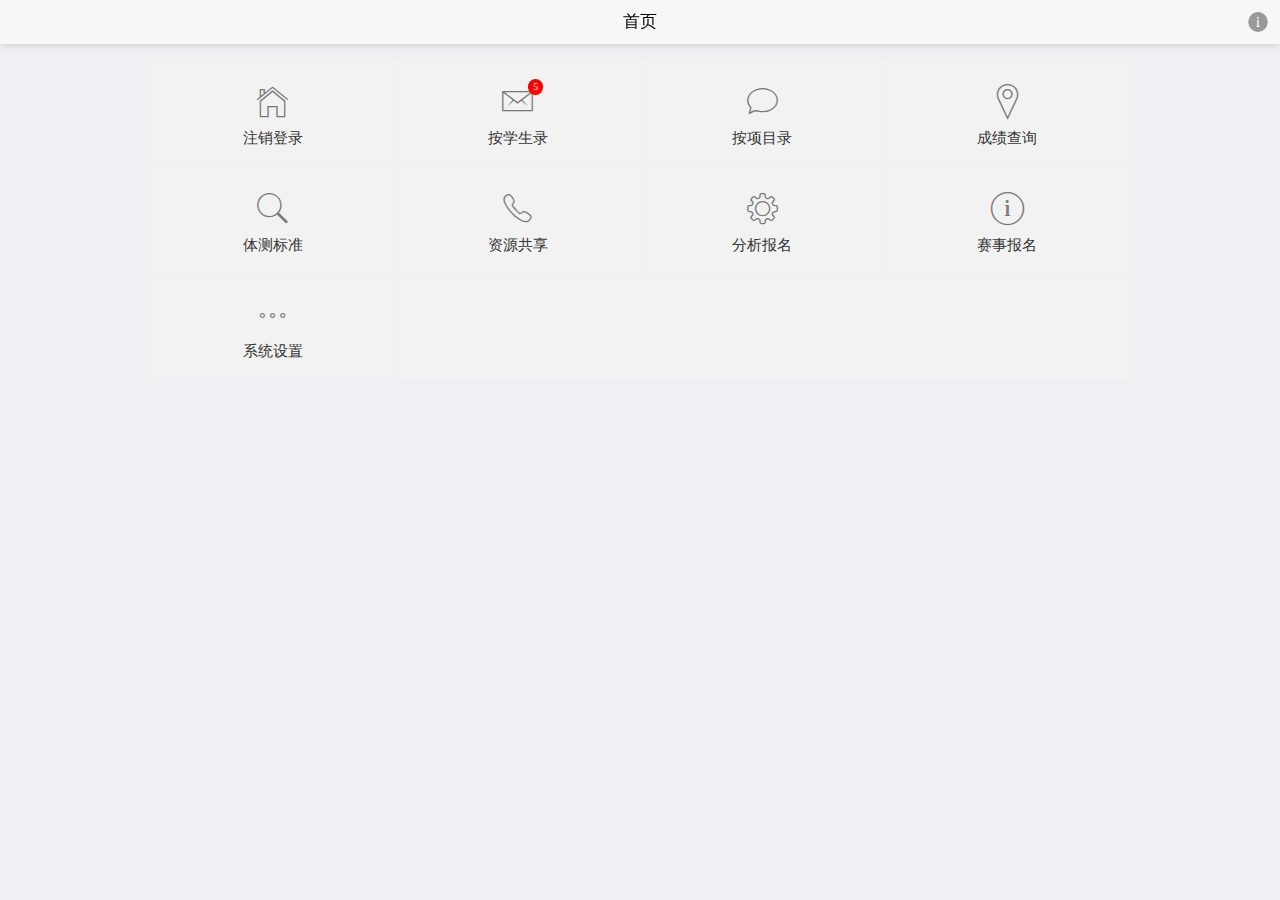
<file: yosports/index.html>
<!DOCTYPE html>
<html>

	<head>
		<meta charset="utf-8">
		<title>学生体质健康测评数据上报系统</title>
		<meta name="viewport" content="width=device-width, initial-scale=1,maximum-scale=1, user-scalable=no">
		<meta name="apple-mobile-web-app-capable" content="yes">
		<meta name="apple-mobile-web-app-status-bar-style" content="black">

		<link rel="stylesheet" href="css/mui.min.css">
		<link href="css/mui.min.css" rel="stylesheet" />
		<link href="css/style.css" rel="stylesheet" />		
	</head>

	<body>
		<header class="mui-bar mui-bar-nav">
			<a class="mui-icon mui-icon-bars mui-pull-left mui-plus-visible"></a>
			<a id="info" class="mui-icon mui-icon-info-filled mui-pull-right" style="color: #999;"></a>
			<h1 class="mui-title">首页</h1>
		</header>
		
		<div class="mui-content">
		        <ul class="mui-table-view mui-grid-view mui-grid-9">
		            <li class="mui-table-view-cell mui-media mui-col-xs-4 mui-col-sm-3" Id="logout"><a href="#">
		                    <span class="mui-icon mui-icon-home"></span>
		                    <div class="mui-media-body">注销登录</div></a></li>
		            <li class="mui-table-view-cell mui-media mui-col-xs-4 mui-col-sm-3" Id="inputBuyStudent"><a href="#">
		                    <span class="mui-icon mui-icon-email"><span class="mui-badge">5</span></span>
		                    <div class="mui-media-body">按学生录</div></a></li>
		            <li class="mui-table-view-cell mui-media mui-col-xs-4 mui-col-sm-3" Id="inputBuySubject"><a href="#">
		                    <span class="mui-icon mui-icon-chatbubble"></span>
		                    <div class="mui-media-body">按项目录</div></a></li>
		            <li class="mui-table-view-cell mui-media mui-col-xs-4 mui-col-sm-3"><a href="#">
		                    <span class="mui-icon mui-icon-location"></span>
		                    <div class="mui-media-body">成绩查询</div></a></li>
		            <li class="mui-table-view-cell mui-media mui-col-xs-4 mui-col-sm-3"><a href="#">
		                    <span class="mui-icon mui-icon-search"></span>
		                    <div class="mui-media-body">体测标准</div></a></li>
		            <li class="mui-table-view-cell mui-media mui-col-xs-4 mui-col-sm-3"><a href="#">
		                    <span class="mui-icon mui-icon-phone"></span>
		                    <div class="mui-media-body">资源共享</div></a></li>
		            <li class="mui-table-view-cell mui-media mui-col-xs-4 mui-col-sm-3"><a href="#">
		                    <span class="mui-icon mui-icon-gear"></span>
		                    <div class="mui-media-body">分析报名</div></a></li>
		            <li class="mui-table-view-cell mui-media mui-col-xs-4 mui-col-sm-3"><a href="#">
		                    <span class="mui-icon mui-icon-info"></span>
		                    <div class="mui-media-body">赛事报名</div></a></li>
		           <li class="mui-table-view-cell mui-media mui-col-xs-4 mui-col-sm-3"><a href="#">
		                    <span class="mui-icon mui-icon-more"></span>
		                    <div class="mui-media-body">系统设置</div></a></li>
		        </ul> 
		</div>

		<script src="js/mui.min.js"></script>
		<script type="text/javascript" src="http://ajax.microsoft.com/ajax/jquery/jquery-2.1.1.min.js"></script>
		<script>
			var post = function(token,uGuid,path,data,success){
				var rootUrl = 'http://service.yosports.cn';
				if (window.plus) 
				{
					rootUrl = 'http://service.yosports.cn';
				}
				else
				{
					rootUrl = '/DomainProxy';
				}
				//var token = 'nonce=123456&timestamp=20161015090105001&signature=056cf3c7f1111e8cdeb283d23f11565f';
				//&uGuid=4345d7f2-3ed9-40f1-a64d-a68199a5dc8e
				var url = rootUrl + path + '?' + token + '&uGuid='+uGuid
				var type = "post";
				var dataType = "json";
				
				if (type === 'get') {
					if (dataType === 'json') {
						mui.getJSON(url, data, success);
					} else {
						mui.get(url, data, success, dataType);
					}
				} else if (type === 'post') {
					mui.post(url, data, success, dataType);
				}
			};
				
			mui.init({
				swipeBack:true //启用右滑关闭功能
			});
			
			var post = function(token,uGuid,path,data,success){
				var rootUrl = 'http://service.yosports.cn';
				if (window.plus) 
				{
					rootUrl = 'http://service.yosports.cn';
				}
				else
				{
					rootUrl = '/DomainProxy';
				}
				//var token = 'nonce=123456&timestamp=20161015090105001&signature=056cf3c7f1111e8cdeb283d23f11565f';
				//&uGuid=4345d7f2-3ed9-40f1-a64d-a68199a5dc8e
				var url = rootUrl + path + '?' + token + '&uGuid='+uGuid
				var type = "post";
				var dataType = "json";
				
				if (type === 'get') {
					if (dataType === 'json') {
						mui.getJSON(url, data, success);
					} else {
						mui.get(url, data, success, dataType);
					}
				} else if (type === 'post') {
					mui.post(url, data, success, dataType);
				}
			};
				
				
			(function($, doc,$$) {
				$.init();
				$.ready(function() {
					var myArchiveId;
					var myClassGuid;
					var mySex;
					var mySubject;
					var StudentNo;
					var TeacherID;
					
					var token = localStorage.getItem('token');
					var uGuid = localStorage.getItem('uGuid');
					var schoolGuid = localStorage.getItem('schoolGuid');
					var schoolName = localStorage.getItem('schoolName');
					
					if(token == null || uGuid == null || schoolGuid == null)
					{
						window.location.href = 'login.html';
						//$.openWindow({
						//    url:'login.html',
						//    id:'login.html',
						//});
						return;
					}
					
					var logout = doc.getElementById('logout');
					logout.addEventListener('tap',function(){
						
						localStorage.removeItem('token');
						localStorage.removeItem('uGuid');
						localStorage.removeItem('schoolGuid');
						localStorage.removeItem('schoolName');
						
				        $.openWindow({
						    url:'login.html',
						    id:'login.html',
						});
						return;
				    });
				    
					var inputBuyStudent = doc.getElementById('inputBuyStudent');
					inputBuyStudent.addEventListener('tap',function(){
				        $.openWindow({
						    url:'inputBuyStudent.html',
						    id:'inputBuyStudent.html',
						});
						return;
				    });
    
    				var inputBuySubject = doc.getElementById('inputBuySubject');
					inputBuySubject.addEventListener('tap',function(){
				        $.openWindow({
						    url:'inputBuySubject.html',
						    id:'inputBuySubject.html',
						});
						return;
				    });
				    
				});
			})(mui, document,jQuery);
		</script>
	</body>

</html>
</file>
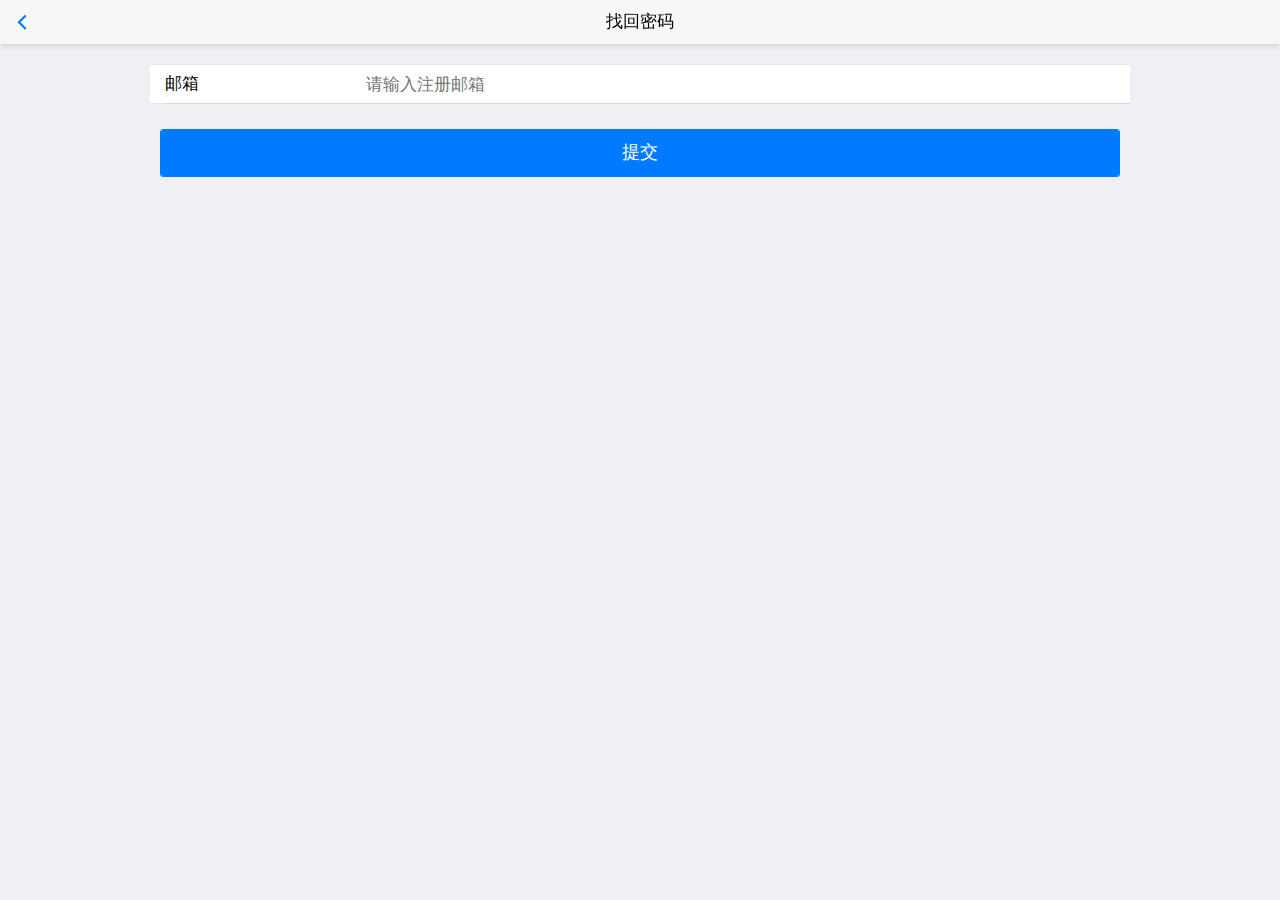
<file: yosports/forget_password.html>
<!DOCTYPE html>
<html class="ui-page-login">

	<head>
		<meta charset="utf-8">
		<meta name="viewport" content="width=device-width,initial-scale=1,minimum-scale=1,maximum-scale=1,user-scalable=no" />
		<title></title>
		<link href="css/mui.min.css" rel="stylesheet" />
		<link href="css/style.css" rel="stylesheet" />
		<style>
			.area {
				margin: 20px auto 0px auto;
			}
			.mui-input-group:first-child {
				margin-top: 20px;
			}
			.mui-input-group label {
				width: 22%;
			}
			.mui-input-row label~input,
			.mui-input-row label~select,
			.mui-input-row label~textarea {
				width: 78%;
			}
			.mui-checkbox input[type=checkbox],
			.mui-radio input[type=radio] {
				top: 6px;
			}
			.mui-content-padded {
				margin-top: 25px;
			}
			.mui-btn {
				padding: 10px;
			}
			.mui-input-row label~input, .mui-input-row label~select, .mui-input-row label~textarea{
				margin-top: 1px;
			}
		</style>
	</head>

	<body>
		<header class="mui-bar mui-bar-nav">
			<a class="mui-action-back mui-icon mui-icon-left-nav mui-pull-left"></a>
			<h1 class="mui-title">找回密码</h1>
		</header>
		<div class="mui-content">
			<form class="mui-input-group">
				<!--
				<div class="mui-input-row">
					<label>账号</label>
					<input id='account' type="text" class="mui-input-clear mui-input" placeholder="请输入账号">
				</div>             	
                -->
				<div class="mui-input-row">
					<label>邮箱</label>
					<input id='email' type="email" class="mui-input-clear mui-input" placeholder="请输入注册邮箱">
				</div>
			</form>
			<div class="mui-content-padded">
				<button id='sendMail' class="mui-btn mui-btn-block mui-btn-primary">提交</button>
			</div>
		</div>
		<script src="js/mui.min.js"></script>
		<script src="js/app.js"></script>
		<script>
			(function($, doc) {
				$.init();
				$.plusReady(function() {
					var sendButton = doc.getElementById('sendMail');
					var emailBox = doc.getElementById('email');
					sendButton.addEventListener('tap', function() {
						app.forgetPassword(emailBox.value, function(err, info) {
							plus.nativeUI.toast(err || info);
						});
					}, false);
				});
			}(mui, document));
		</script>
	</body>

</html>
</file>
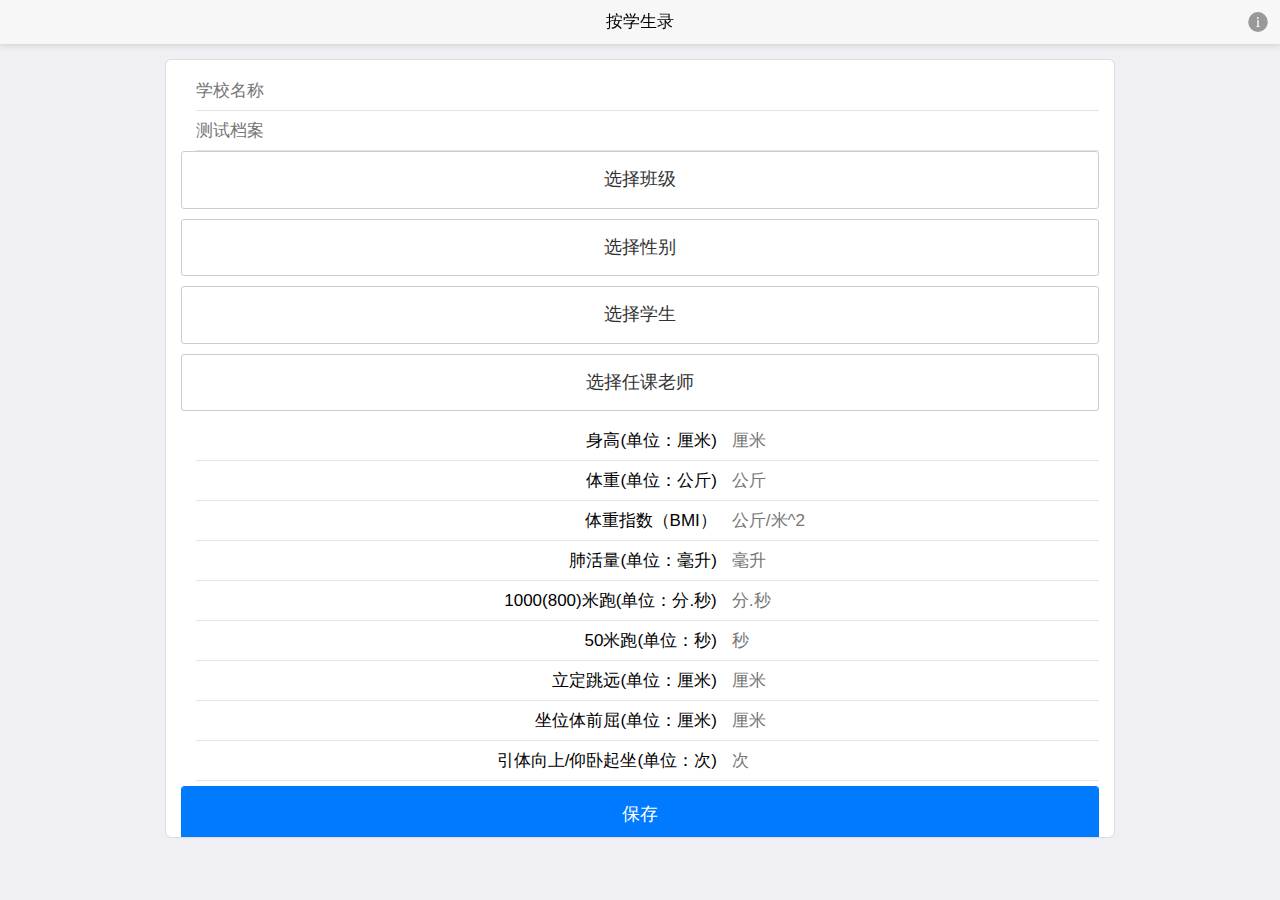
<file: yosports/inputBuyStudent.html>
<!DOCTYPE html>
<html>

	<head>
		<meta charset="utf-8">
		<title>学生体质健康测评数据上报系统</title>
		<meta name="viewport" content="width=device-width, initial-scale=1,maximum-scale=1, user-scalable=no">
		<meta name="apple-mobile-web-app-capable" content="yes">
		<meta name="apple-mobile-web-app-status-bar-style" content="black">

		<link rel="stylesheet" href="css/mui.min.css">
		<link href="css/mui.picker.css" rel="stylesheet" />
		<link href="css/mui.poppicker.css" rel="stylesheet" />
		<link href="css/style.css" rel="stylesheet" />	
		<style>
			.mui-input-row label {
				width: 60%;
				text-align: right;
			}
			.mui-input-row label~input,
			.mui-input-row label~select,
			.mui-input-row label~textarea {
				width: 40%;
			}
		</style>
	</head>

	<body>
		<header class="mui-bar mui-bar-nav">
			<a class="mui-icon mui-icon-bars mui-pull-left mui-plus-visible"></a>
			<a id="info" class="mui-icon mui-icon-info-filled mui-pull-right" style="color: #999;"></a>
			<h1 class="mui-title">按学生录</h1>
		</header>
		
		<div class="mui-content">
			<div class="mui-card">
				<ul class="mui-table-view">
					<li class="mui-table-view-cell">
						<div class="mui-collapse-content">
							<form class="mui-input-group">
								<div class="mui-input-row">
									<input id="txt_schoolName" type="text" placeholder="学校名称">
								</div>
								<div class="mui-input-row">
									<input id="txt_Archive" type="text" placeholder="测试档案">
								</div>
								<button id="showClassPicker" class="mui-btn mui-btn-block" type="button">选择班级</button>
								<button id="showSexPicker" class="mui-btn mui-btn-block" type="button">选择性别</button>
								<button id="showStudentPicker" class="mui-btn mui-btn-block" type="button">选择学生</button>
								<button id="showTeacherPicker" class="mui-btn mui-btn-block" type="button">选择任课老师</button>
								<div class="mui-input-row">
									<label>身高(单位：厘米)</label>
									<input id="txt_height" type="text" placeholder="厘米">
								</div>
								<div class="mui-input-row">
									<label>体重(单位：公斤)</label>
									<input id="txt_weight" type="text" placeholder="公斤">
								</div>
								<div class="mui-input-row">
									<label>体重指数（BMI）</label>
									<input id="txt_weight1" type="text" placeholder="公斤/米^2" readonly="true">
								</div>
								
								<div class="mui-input-row">
									<label>肺活量(单位：毫升)</label>
									<input id="txt_capacity" type="text" placeholder="毫升">
								</div>
								
								<div class="mui-input-row">
									<label>1000(800)米跑(单位：分.秒)</label>
									<input id="txt_longRun" type="text" placeholder="分.秒">
								</div>
								<div class="mui-input-row">
									<label>50米跑(单位：秒)</label>
									<input id="txt_shortRun" type="text" placeholder="秒">
								</div>
								<div class="mui-input-row">
									<label>立定跳远(单位：厘米)</label>
									<input id="txt_jump" type="text" placeholder="厘米">
								</div>
								<div class="mui-input-row">
									<label>坐位体前屈(单位：厘米)</label>
									<input id="txt_font" type="text" placeholder="厘米">
								</div>
								<div class="mui-input-row">
									<label>引体向上/仰卧起坐(单位：次)</label>
									<input id="txt_up" type="text" placeholder="次">
								</div>
								
								<div class="mui-button-row">
									<button id="save" class="mui-btn mui-btn-primary mui-btn-block" type="button" onclick="return false;">保存</button>&nbsp;&nbsp;
								</div>
							</form>
						</div>
					</li>
				</ul>
			</div>
		</div>

		<script src="js/mui.min.js"></script>
		<script src="js/mui.picker.js"></script>
		<script src="js/mui.poppicker.js"></script>
		<script type="text/javascript" src="http://ajax.microsoft.com/ajax/jquery/jquery-2.1.1.min.js"></script>
		<script>
			var menu = null,
				main = null;
			var showMenu = false;
			mui.init({
				swipeBack: false,
				statusBarBackground: '#f7f7f7',
				gestureConfig: {
					doubletap: true
				}
//				subpages: [{
//					id: 'list',
//					url: 'list.html',
//					styles: {
//						top: '45px',
//						bottom: 0,
//						bounce: 'vertical'
//					}
//				}]
			});
			
			var post = function(token,uGuid,path,data,success){
					var rootUrl = 'http://service.yosports.cn';
					if (window.plus) 
					{
						rootUrl = 'http://service.yosports.cn';
					}
					else
					{
						rootUrl = '/DomainProxy';
					}
					//var token = 'nonce=123456&timestamp=20161015090105001&signature=056cf3c7f1111e8cdeb283d23f11565f';
					//&uGuid=4345d7f2-3ed9-40f1-a64d-a68199a5dc8e
					var url = rootUrl + path + '?' + token + '&uGuid='+uGuid
					var type = "post";
					var dataType = "json";
					
					if (type === 'get') {
						if (dataType === 'json') {
							mui.getJSON(url, data, success);
						} else {
							mui.get(url, data, success, dataType);
						}
					} else if (type === 'post') {
						mui.post(url, data, success, dataType);
					}
				};
			
			(function($, doc,$$) {
				$.init();
				$.ready(function() {
					var myArchiveId;
					var myClassGuid;
					var mySex;
					var mySubject;
					var StudentNo;
					var TeacherID;
					
					var token = localStorage.getItem('token');
					var uGuid = localStorage.getItem('uGuid');
					var schoolGuid = localStorage.getItem('schoolGuid');
					var schoolName = localStorage.getItem('schoolName');
					
					var txt_schoolName = doc.getElementById("txt_schoolName");
					txt_schoolName.value = schoolName;
					
					if(token == null || uGuid == null || schoolGuid == null)
					{
						window.location.href = 'login.html';
						return;
					}

					post(token,uGuid,'/EVA/SUBJECT/getlist',{PageIndex:0,PageSize:10,Expired:false},function(data){	
						console.log(data);
					});
					
					var txt_longrun = doc.getElementById("txt_longrun");
					
					var save = doc.getElementById("save");
					var txt_weight1 = doc.getElementById("txt_weight1");
					var txt_height = doc.getElementById("txt_height");
					var txt_weight = doc.getElementById("txt_weight");
					var txt_capacity = doc.getElementById("txt_capacity");
					var txt_longRun = doc.getElementById("txt_longRun");
					var txt_shortRun = doc.getElementById("txt_shortRun");
					var txt_jump = doc.getElementById("txt_jump");
					var txt_font = doc.getElementById("txt_font");
					var txt_up = doc.getElementById("txt_up");
					
					save.addEventListener('tap', function(event) {
						if(txt_height.value != '' && txt_height.value != '')
						{
							var bmi = parseInt(txt_height.value)/(parseInt(txt_height.value) * parseInt(txt_height.value));
							SaveAchievement(1,bmi);
						}
						if(txt_capacity.value != '')
						{
							SaveAchievement(4,parseInt(txt_capacity.value));//
						}
						if(txt_longRun.value != '' && mySex == 1)
						{
							SaveAchievement(7,parseFloat(txt_longRun.value));//
						}
						if(txt_longRun.value != '' && mySex == 2)
						{
							SaveAchievement(23,parseFloat(txt_longRun.value));//
						}
						if(txt_shortRun.value != '')
						{
							SaveAchievement(14,parseFloat(txt_shortRun.value));//
						}
						if(txt_jump.value != '')
						{
							SaveAchievement(15,parseFloat(txt_jump.value));//
						}
						if(txt_font.value != '')
						{
							SaveAchievement(13,parseFloat(txt_font.value));//
						}

						if(txt_up.value != '' && mySex == 1)
						{
							SaveAchievement(11,parseInt(txt_up.value));//
						}
						if(txt_up.value != '' && mySex == 2)
						{
							SaveAchievement(21,parseInt(txt_up.value));//
						}
						//console.log(msg);
						alert('over');
						loadData(StudentNo)
					});
					
					function SaveAchievement(SubjectID,myValue){
						var markInfo = {
							ArchiveGuid: myArchiveId,
							SchoolGuid: schoolGuid,
							StudentNo: StudentNo,
							SubjectID: SubjectID,
							Achievement: myValue,
							TeacherID:TeacherID
						};	
						console.log(markInfo);
						post(token,uGuid,'/APP/Mark/CreateNew',markInfo,function(data){		
							//respnoseEl.innerHTML = '';					
							if(data.ResultCode != 0)
							{
								alert(data.Message);
								console.log(data);
							}
						})
					}
					
					//普通示例
					var sexPicker = new $.PopPicker();
					sexPicker.setData([{
						value: '1',
						text: '男'
					}, {
						value: '2',
						text: '女'
					}]);
					
					var showSexPicker = doc.getElementById('showSexPicker');
					showSexPicker.addEventListener('tap', function(event) {
						sexPicker.show(function(items) {
							showSexPicker.innerText = items[0].text;
							mySex = items[0].value;
							if(mySex != null && myClassGuid != null)
								GetStudents(myClassGuid,mySex);
						});
					}, false);
					
					var ClasssPicker = new $.PopPicker();
					var Classs = [];	
					
					var StudentPicker = new $.PopPicker();
					var students = [];
					
					GetArchive();
					GetClasses();

					var Teachers =[];
					var TeacherPicker = new $.PopPicker();
					var showTeacherPicker  = doc.getElementById('showTeacherPicker');
					post(token,uGuid,'/APP/Teacher/GetList',{PageIndex:0,PageSize:10,Expired:false},function(data){	
						//respnoseEl.innerHTML = '';
						if(data.ResultCode == 0)
						{
							data.Data.forEach(function(e){
								Teachers.push({value:e.ID,text:e.RealName});
							});
							TeacherPicker.setData(Teachers);
						}
					});
					
					showTeacherPicker.addEventListener('tap', function(event) {
						TeacherPicker.show(function(items) {
							showTeacherPicker.innerText = items[0].text;
							TeacherID = items[0].value;
						});
					}, false);

					var showStudentPicker = doc.getElementById("showStudentPicker");
					showStudentPicker.addEventListener('tap', function(event) {
						StudentPicker.show(function(items) {
							showStudentPicker.innerText = items[0].text;
							StudentNo = items[0].value;
							loadData(StudentNo);
						});
					}, false);
					
					function GetArchive(){
						var txt_Archive = doc.getElementById("txt_Archive");
						var ArchivePicker = new $.PopPicker();
						var Archives =[];
						post(token,uGuid,'/APP/Archive/GetListForSchool',{PageIndex:0,PageSize:10,Expired:false},function(data){
							if(data.ResultCode == 0)
							{
								data.Data.forEach(function(e){
									Archives.push({value:e.Guid,text: e.Title});
								});
								myArchiveId = Archives[0].value;
								txt_Archive.value = Archives[0].text;
							}
						});
					}
					
					function GetClasses(){
						post(token,uGuid,'/APP/Class/GetList',{PageIndex:0,PageSize:100,Key:'',GradeCode:''},function(data){
								if(data.ResultCode == 0)
								{
									data.Data.forEach(function(e){
										Classs.push({value:e.Guid,text: e.ClassName});
									});
									ClasssPicker.setData(Classs);
								}
						});
						
						showClassPicker.addEventListener('tap', function(event) {
							ClasssPicker.show(function(items) {
								//userResult.innerText = items[0].text;
								showClassPicker.innerText = items[0].text;
								myClassGuid = items[0].value;
								if(mySex != null && myClassGuid != null)
									GetStudents(myClassGuid,mySex);
							});
						}, false);
					}
					
					function GetStudents(classGuid,sex){
						students.splice(0,students.length);
						post(token,uGuid,'/APP/Student/GetList',{PageIndex:0,PageSize:100,Key:'',ClassGuid:classGuid,GradeCode:0,SortField:'RealName',SortDir:'asc'},function(data){
							if(data.ResultCode == 0)
							{
								data.Data.forEach(function(e){
									if(e.Sex == sex )
										students.push({value:e.StudentNo,text: e.RealName});
									else if(e.Sex == 0)
										students.push({value:e.StudentNo,text: e.RealName});
								});
								StudentPicker.setData(students);
							}
						});
					}
					function loadData(studentNo){
						var inputInfo = {AGuid:myArchiveId,StudentNo:studentNo};
						console.log(inputInfo);
						post(token,uGuid,'/APP/Mark/GetList',inputInfo,function(data){
							if(data.ResultCode == 0)
							{
								txt_height.value = '';
								txt_weight.value = '';
								txt_weight1.value = '';
								txt_capacity.value = '';
								txt_longRun.value = '';
								txt_shortRun.value = '';
								txt_jump.value = '';
								txt_font.value = '';
								txt_up.value = '';
								
								data.Data.forEach(function(e){
									if(e.SubjectID == 1)
									{
										txt_weight1.value = e.Score + '  ' + e.Description;
									}
									else if(e.SubjectID == 4)
									{
										txt_capacity.value = e.StrMark;
									}
									else if(e.SubjectID == 7 || e.SubjectID == 23)
									{
										txt_longRun.value = e.StrMark;
									}
									else if(e.SubjectID == 14)
									{
										txt_shortRun.value = e.StrMark;
									}
									else if(e.SubjectID == 15)
									{
										txt_jump.value = e.StrMark;
									}
									else if(e.SubjectID == 13)
									{
										txt_font.value = e.StrMark;
									}
									else if(e.SubjectID == 11 || e.SubjectID == 21 )
									{
										txt_up.value = e.StrMark;
									}
								});
							}
							console.log(data);
						});
					}
					
				});
			})(mui, document,jQuery);
			
			
			mui.ready(function () {
				
			});
			
			mui.plusReady(function() {
				//仅支持竖屏显示
				plus.screen.lockOrientation("portrait-primary");
				main = plus.webview.currentWebview();
				main.addEventListener('maskClick', closeMenu);
				//处理侧滑导航，为了避免和子页面初始化等竞争资源，延迟加载侧滑页面；
				setTimeout(function() {
					menu = mui.preload({
						id: 'index-menu',
						url: 'index-menu.html',
						styles: {
							left: 0,
							width: '70%',
							zindex: -1
						},
						show: {
							aniShow: 'none'
						}
					});
				}, 200);
			});
			var isInTransition = false;
			/**
			 * 显示侧滑菜单
			 */
			function openMenu() {
				if (isInTransition) {
					return;
				}
				if (!showMenu) {
					//侧滑菜单处于隐藏状态，则立即显示出来；
					isInTransition = true;
					menu.setStyle({
						mask: 'rgba(0,0,0,0)'
					}); //menu设置透明遮罩防止点击
					menu.show('none', 0, function() {
						//主窗体开始侧滑并显示遮罩
						main.setStyle({
							mask: 'rgba(0,0,0,0.4)',
							left: '70%',
							transition: {
								duration: 150
							}
						});
						mui.later(function() {
							isInTransition = false;
							menu.setStyle({
								mask: "none"
							}); //移除menu的mask
						}, 160);
						showMenu = true;
					});
				}
			};
			/**
			 * 关闭菜单
			 */
			function closeMenu() {
				if (isInTransition) {
					return;
				}
				if (showMenu) {
					//关闭遮罩；
					//主窗体开始侧滑；
					isInTransition = true;
					main.setStyle({
						mask: 'none',
						left: '0',
						transition: {
							duration: 200
						}
					});
					showMenu = false;
					//等动画结束后，隐藏菜单webview，节省资源；
					mui.later(function() {
						isInTransition = false;
						menu.hide();
					}, 300);
				}
			};
			//点击左上角侧滑图标，打开侧滑菜单；
			document.querySelector('.mui-icon-bars').addEventListener('tap', function(e) {
				if (showMenu) {
					closeMenu();
				} else {
					openMenu();
				}
			});
			//敲击顶部导航，内容区回到顶部
			document.querySelector('header').addEventListener('doubletap', function() {
				main.children()[0].evalJS('mui.scrollTo(0, 100)');
			});
			//主界面向右滑动，若菜单未显示，则显示菜单；否则不做任何操作
			window.addEventListener("swiperight", openMenu);
			//主界面向左滑动，若菜单已显示，则关闭菜单；否则，不做任何操作；
			window.addEventListener("swipeleft", closeMenu);
			//侧滑菜单触发关闭菜单命令
			window.addEventListener("menu:close", closeMenu);
			window.addEventListener("menu:open", openMenu);
			//重写mui.menu方法，Android版本menu按键按下可自动打开、关闭侧滑菜单；
			mui.menu = function() {
				if (showMenu) {
					closeMenu();
				} else {
					openMenu();
				}
			}
				//处理右上角关于图标的点击事件；
			var subWebview = null,
				template = null;
			document.getElementById('info').addEventListener('tap', function() {
				if (!mui.os.plus) {
					mui.openWindow({
						url: "examples/info.html",
						id: "info",
						show: {
							aniShow: 'zoom-fade-out',
							duration: 300
						}
					});
					return;
				}
				if (subWebview == null) {
					//获取共用父窗体
					template = plus.webview.getWebviewById("default-main");
				}
				if (template) {
					subWebview = template.children()[0];
					subWebview.loadURL('examples/info.html');
					//修改共用父模板的标题
					mui.fire(template, 'updateHeader', {
						title: '关于',
						showMenu: false
					});
					template.show('slide-in-right', 150);
				}
				//				mui.openWindow({
				//					url:"examples/info.html",
				//					id:"info",
				//					show:{
				//						aniShow:'zoom-fade-out',
				//						duration:300
				//					}
				//				});
			});
			//首页返回键处理
			//处理逻辑：1秒内，连续两次按返回键，则退出应用；
			var first = null;
			mui.back = function() {
				if (showMenu) {
					closeMenu();
				} else {
					//首次按键，提示‘再按一次退出应用’
					if (!first) {
						first = new Date().getTime();
						mui.toast('再按一次退出应用');
						setTimeout(function() {
							first = null;
						}, 1000);
					} else {
						if (new Date().getTime() - first < 1000) {
							plus.runtime.quit();
						}
					}
				}
			};
		</script>
	</body>

</html>
</file>
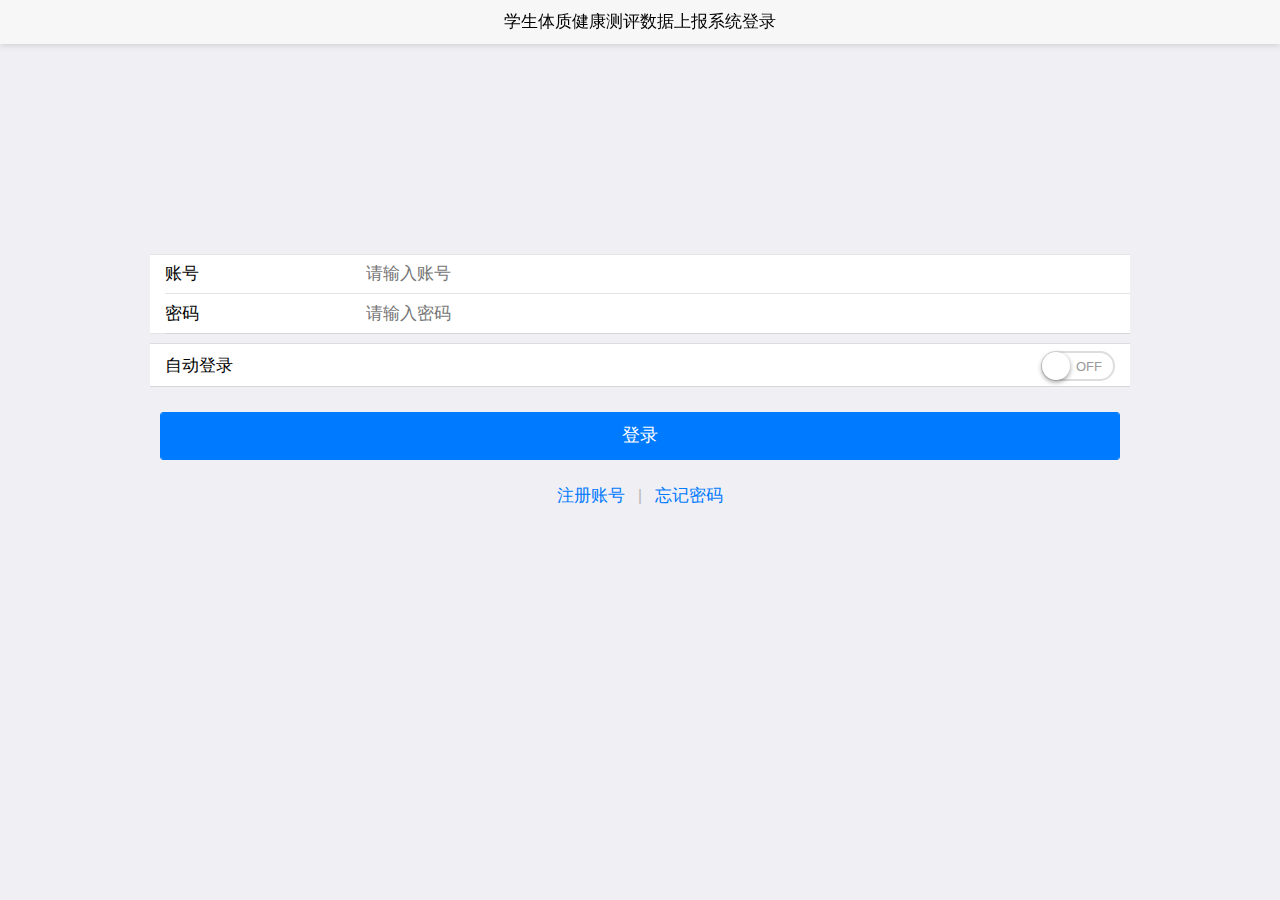
<file: yosports/inputBuySubject.html>
<!DOCTYPE html>
<html>

	<head>
		<meta charset="utf-8">
		<title>学生体质健康测评数据上报系统</title>
		<meta name="viewport" content="width=device-width, initial-scale=1,maximum-scale=1, user-scalable=no">
		<meta name="apple-mobile-web-app-capable" content="yes">
		<meta name="apple-mobile-web-app-status-bar-style" content="black">

		<link rel="stylesheet" href="css/mui.min.css">
		<link href="css/mui.picker.css" rel="stylesheet" />
		<link href="css/mui.poppicker.css" rel="stylesheet" />
		<link href="css/style.css" rel="stylesheet" />	
		<style>
			.mui-input-row label {
				width: 40%;
				text-align: right;
			}
			.mui-input-row label~input,
			.mui-input-row label~select,
			.mui-input-row label~textarea {
				width: 60%;
			}
		</style>
	</head>

	<body>
		<header class="mui-bar mui-bar-nav">
			<a class="mui-icon mui-icon-bars mui-pull-left mui-plus-visible"></a>
			<a id="info" class="mui-icon mui-icon-info-filled mui-pull-right" style="color: #999;"></a>
			<h1 class="mui-title">按项目录</h1>
		</header>
		
		<div class="mui-content">
			<div class="mui-card">
				<ul class="mui-table-view">
					<li class="mui-table-view-cell">
						<div class="mui-collapse-content">
							<form class="mui-input-group">
								<div class="mui-input-row">
									<input id="txt_schoolName" type="text" placeholder="学校名称">
								</div>
								<div class="mui-input-row">
									<input id="txt_Archive" type="text" placeholder="测试档案">
								</div>
								<button id="showTeacherPicker" class="mui-btn mui-btn-block" type="button">选择任课老师</button>
								<button id="showClassPicker" class="mui-btn mui-btn-block" type="button">选择班级</button>
								<button id="showSexPicker" class="mui-btn mui-btn-block" type="button">选择性别</button>
								<button id="showSubjectPicker" class="mui-btn mui-btn-block" type="button">选择项目</button>
								
								<div Id="Students">
									<div class="mui-input-row">
										<label>姓名</label>
										<input id="txt_height" type="text" placeholder="成绩">
									</div>
								</div>
								
								
								<div class="mui-button-row">
									<button id="save" class="mui-btn mui-btn-primary mui-btn-block" type="button" onclick="return false;">保存</button>&nbsp;&nbsp;
								</div>
							</form>
						</div>
					</li>
				</ul>
			</div>
		</div>

		<script src="js/mui.min.js"></script>
		<script src="js/mui.picker.js"></script>
		<script src="js/mui.poppicker.js"></script>
		<script src="js/jquery-2.1.1.min.js"></script>
		<script>
			var menu = null,
				main = null;
			var showMenu = false;
			mui.init({
				swipeBack: false,
				statusBarBackground: '#f7f7f7',
				gestureConfig: {
					doubletap: true
				}
//				subpages: [{
//					id: 'list',
//					url: 'list.html',
//					styles: {
//						top: '45px',
//						bottom: 0,
//						bounce: 'vertical'
//					}
//				}]
			});
			
			var post = function(token,uGuid,path,data,success){
					var rootUrl = 'http://service.yosports.cn';
					if (window.plus) 
					{
						rootUrl = 'http://service.yosports.cn';
					}
					else
					{
						rootUrl = '/DomainProxy';
					}
					//var token = 'nonce=123456&timestamp=20161015090105001&signature=056cf3c7f1111e8cdeb283d23f11565f';
					//&uGuid=4345d7f2-3ed9-40f1-a64d-a68199a5dc8e
					var url = rootUrl + path + '?' + token + '&uGuid='+uGuid
					var type = "post";
					var dataType = "json";
					
					if (type === 'get') {
						if (dataType === 'json') {
							mui.getJSON(url, data, success);
						} else {
							mui.get(url, data, success, dataType);
						}
					} else if (type === 'post') {
						mui.post(url, data, success, dataType);
					}
				};
			
			if (!Array.prototype.forEach)
				{
				 Array.prototype.forEach = function(fun /*, thisp*/)
				 {
				  var len = this.length;
				  if (typeof fun != "function")
				   throw new TypeError();
				 
				  var thisp = arguments[1];
				  for (var i = 0; i < len; i++)
				  {
				   if (i in this)
				    fun.call(thisp, this[i], i, this);
				  }
				 };
				}

			(function($, doc,$$) {
				$.init();
				$.ready(function() {
					var myArchiveId;
					var myClassGuid;
					var mySex;
					var mySubject;
					var StudentNo;
					var TeacherID;
					var mySubjectId;
					
					var token = localStorage.getItem('token');
					var uGuid = localStorage.getItem('uGuid');
					var schoolGuid = localStorage.getItem('schoolGuid');
					var schoolName = localStorage.getItem('schoolName');
					
					var txt_schoolName = doc.getElementById("txt_schoolName");
					txt_schoolName.value = schoolName;
					
					if(token == null || uGuid == null || schoolGuid == null)
					{
						window.location.href = 'login.html';
						return;
					}
					
					
					function GetArchive(){
						var txt_Archive = doc.getElementById("txt_Archive");
						var ArchivePicker = new $.PopPicker();
						var Archives =[];
						post(token,uGuid,'/APP/Archive/GetListForSchool',{PageIndex:0,PageSize:10,Expired:false},function(data){
							if(data.ResultCode == 0)
							{
								data.Data.forEach(function(e){
									Archives.push({value:e.Guid,text: e.Title});
								});
								myArchiveId = Archives[0].value;
								txt_Archive.value = Archives[0].text;
							}
						});
					}
					
					function GetClasses(){
						post(token,uGuid,'/APP/Class/GetList',{PageIndex:0,PageSize:100,Key:'',GradeCode:''},function(data){
								if(data.ResultCode == 0)
								{
									data.Data.forEach(function(e){
										Classs.push({value:e.Guid,text: e.ClassName});
									});
									ClasssPicker.setData(Classs);
								}
						});
						
						showClassPicker.addEventListener('tap', function(event) {
							ClasssPicker.show(function(items) {
								//userResult.innerText = items[0].text;
								showClassPicker.innerText = items[0].text;
								myClassGuid = items[0].value;
								if(mySex != null && myClassGuid != null)
									GetStudents(myClassGuid,mySex);
							});
						}, false);
					}
					
					function GetStudents(classGuid,sex){
						post(token,uGuid,'/APP/Student/GetList',{PageIndex:0,PageSize:100,Key:'',ClassGuid:classGuid,GradeCode:0,SortField:'RealName',SortDir:'asc'},function(data){
							if(data.ResultCode == 0)
							{
								data.Data.forEach(function(e){
									//students.push({value:e.StudentNo,text: e.RealName});
									var Students = doc.getElementById("Students");
									Students.innerHTML +='<div class="mui-input-row"><label>'+ e.RealName +'</label>	<input type="text" data-id='+ e.StudentNo +' class="chengji"></div>';
								
								});
							}
						});
					}
					function loadData(studentNo){
						var inputInfo = {AGuid:myArchiveId,StudentNo:studentNo};
						//console.log(inputInfo);
						post(token,uGuid,'/APP/Mark/GetList',inputInfo,function(data){
							if(data.ResultCode == 0)
							{
								data.Data.forEach(function(e){
									
								});
							}
							//console.log(data);
						});
					}
					
					function SaveAchievement(studentNo,SubjectID,myValue){
						var markInfo = {
							ArchiveGuid: myArchiveId,
							SchoolGuid: schoolGuid,
							StudentNo: studentNo,
							SubjectID: SubjectID,
							Achievement: myValue,
							TeacherID:TeacherID
						};	
						console.log(markInfo);
						post(token,uGuid,'/APP/Mark/CreateNew',markInfo,function(data){		
							//respnoseEl.innerHTML = '';					
							if(data.ResultCode != 0)
							{
								alert(data.Message);
								console.log(data);
							}
						})
					}
					
					var save = doc.getElementById("save");
					//var txt_weight1 = doc.getElementById("txt_weight1");
					
					save.addEventListener('tap', function(event) {
						var elements = doc.getElementsByClassName("chengji");
						for (var i = 0; i < elements.length; i++) {
					        var el = elements[i];
					        console.log(el);
					        if(el.value != null && el.value != '')
					        {
					        	studentNo = el.getAttribute("data-id");
					        	myValue = el.value;
					        	console.log(studentNo);
					        	console.log(mySubjectId);
					        	console.log(myValue);
					        	SaveAchievement(studentNo,mySubjectId,myValue);
					        }
					    }
						//elements.forEach(function(e){
							//cjs.push({StudentNo:$$(this).Attr("data-id"),chengji:$$(this).value()});
						//	cjs.push({StudentNo:123,chengji:e.value()});
						//});
						
						//console.log(elements);
						
						//if(txt_longrun.value != '' && mySex == 2)
						//SaveAchievement(21,parseInt(txt_up.value));//

						alert('over');
						//loadData(StudentNo)
					});
					
					function SaveAchievement(StudentNo,SubjectID,myValue){
						var markInfo = {
							ArchiveGuid: myArchiveId,
							SchoolGuid: schoolGuid,
							StudentNo: StudentNo,
							SubjectID: SubjectID,
							Achievement: myValue,
							TeacherID:TeacherID
						};	
						console.log(markInfo);
						post(token,uGuid,'/APP/Mark/CreateNew',markInfo,function(data){		
							//respnoseEl.innerHTML = '';					
							if(data.ResultCode != 0)
							{
								alert(data.Message);
								console.log(data);
							}
						})
					}
					
					//普通示例
					var sexPicker = new $.PopPicker();
					sexPicker.setData([{
						value: '1',
						text: '男'
					}, {
						value: '2',
						text: '女'
					}]);
					
					var showSexPicker = doc.getElementById('showSexPicker');
					showSexPicker.addEventListener('tap', function(event) {
						sexPicker.show(function(items) {
							showSexPicker.innerText = items[0].text;
							mySex = items[0].value;
							if(mySex != null && myClassGuid != null)
								GetStudents(myClassGuid,mySex);
						});
					}, false);
					
					var ClasssPicker = new $.PopPicker();
					var Classs = [];	
					
					var StudentPicker = new $.PopPicker();
					var students = [];
					
					GetArchive();
					GetClasses();

					var Teachers =[];
					var TeacherPicker = new $.PopPicker();
					var showTeacherPicker  = doc.getElementById('showTeacherPicker');
					post(token,uGuid,'/APP/Teacher/GetList',{PageIndex:0,PageSize:10,Expired:false},function(data){	
						//respnoseEl.innerHTML = '';
						if(data.ResultCode == 0)
						{
							data.Data.forEach(function(e){
								Teachers.push({value:e.ID,text:e.RealName});
							});
							TeacherPicker.setData(Teachers);
						}
					});
					
					showTeacherPicker.addEventListener('tap', function(event) {
						TeacherPicker.show(function(items) {
							showTeacherPicker.innerText = items[0].text;
							TeacherID = items[0].value;
						});
					}, false);
					
					var showSubjectPicker = doc.getElementById("showSubjectPicker");
					var SubjectPicker = new $.PopPicker();
					var Subjects =[];
					
					var showSubjectPicker  = doc.getElementById('showSubjectPicker');
					post(token,uGuid,'/EVA/SUBJECT/getlist',{PageIndex:0,PageSize:10,Expired:false},function(data){	
						//respnoseEl.innerHTML = '';
						//console.log(data);

						if(data.ResultCode == 0)
						{
							data.Data.forEach(function(e){
								Subjects.push({value:e.ID,text:e.SubjectName + '(单位：'+ e.Unit + ')'});
							});
							SubjectPicker.setData(Subjects);
						}
					});
					
					showSubjectPicker.addEventListener('tap', function(event) {
						SubjectPicker.show(function(items) {
							showSubjectPicker.innerText = items[0].text;
							mySubjectId = items[0].value;
						})
					});
		
				});
			})(mui, document,jQuery);
			
			
			mui.ready(function () {
				
			});
			
			mui.plusReady(function() {
				//仅支持竖屏显示
				plus.screen.lockOrientation("portrait-primary");
				main = plus.webview.currentWebview();
				main.addEventListener('maskClick', closeMenu);
				//处理侧滑导航，为了避免和子页面初始化等竞争资源，延迟加载侧滑页面；
				setTimeout(function() {
					menu = mui.preload({
						id: 'index-menu',
						url: 'index-menu.html',
						styles: {
							left: 0,
							width: '70%',
							zindex: -1
						},
						show: {
							aniShow: 'none'
						}
					});
				}, 200);
			});
			var isInTransition = false;
			/**
			 * 显示侧滑菜单
			 */
			function openMenu() {
				if (isInTransition) {
					return;
				}
				if (!showMenu) {
					//侧滑菜单处于隐藏状态，则立即显示出来；
					isInTransition = true;
					menu.setStyle({
						mask: 'rgba(0,0,0,0)'
					}); //menu设置透明遮罩防止点击
					menu.show('none', 0, function() {
						//主窗体开始侧滑并显示遮罩
						main.setStyle({
							mask: 'rgba(0,0,0,0.4)',
							left: '70%',
							transition: {
								duration: 150
							}
						});
						mui.later(function() {
							isInTransition = false;
							menu.setStyle({
								mask: "none"
							}); //移除menu的mask
						}, 160);
						showMenu = true;
					});
				}
			};
			/**
			 * 关闭菜单
			 */
			function closeMenu() {
				if (isInTransition) {
					return;
				}
				if (showMenu) {
					//关闭遮罩；
					//主窗体开始侧滑；
					isInTransition = true;
					main.setStyle({
						mask: 'none',
						left: '0',
						transition: {
							duration: 200
						}
					});
					showMenu = false;
					//等动画结束后，隐藏菜单webview，节省资源；
					mui.later(function() {
						isInTransition = false;
						menu.hide();
					}, 300);
				}
			};
			//点击左上角侧滑图标，打开侧滑菜单；
			document.querySelector('.mui-icon-bars').addEventListener('tap', function(e) {
				if (showMenu) {
					closeMenu();
				} else {
					openMenu();
				}
			});
			//敲击顶部导航，内容区回到顶部
			document.querySelector('header').addEventListener('doubletap', function() {
				main.children()[0].evalJS('mui.scrollTo(0, 100)');
			});
			//主界面向右滑动，若菜单未显示，则显示菜单；否则不做任何操作
			window.addEventListener("swiperight", openMenu);
			//主界面向左滑动，若菜单已显示，则关闭菜单；否则，不做任何操作；
			window.addEventListener("swipeleft", closeMenu);
			//侧滑菜单触发关闭菜单命令
			window.addEventListener("menu:close", closeMenu);
			window.addEventListener("menu:open", openMenu);
			//重写mui.menu方法，Android版本menu按键按下可自动打开、关闭侧滑菜单；
			mui.menu = function() {
				if (showMenu) {
					closeMenu();
				} else {
					openMenu();
				}
			}
				//处理右上角关于图标的点击事件；
			var subWebview = null,
				template = null;
			document.getElementById('info').addEventListener('tap', function() {
				if (!mui.os.plus) {
					mui.openWindow({
						url: "examples/info.html",
						id: "info",
						show: {
							aniShow: 'zoom-fade-out',
							duration: 300
						}
					});
					return;
				}
				if (subWebview == null) {
					//获取共用父窗体
					template = plus.webview.getWebviewById("default-main");
				}
				if (template) {
					subWebview = template.children()[0];
					subWebview.loadURL('examples/info.html');
					//修改共用父模板的标题
					mui.fire(template, 'updateHeader', {
						title: '关于',
						showMenu: false
					});
					template.show('slide-in-right', 150);
				}
				//				mui.openWindow({
				//					url:"examples/info.html",
				//					id:"info",
				//					show:{
				//						aniShow:'zoom-fade-out',
				//						duration:300
				//					}
				//				});
			});
			//首页返回键处理
			//处理逻辑：1秒内，连续两次按返回键，则退出应用；
			var first = null;
			mui.back = function() {
				if (showMenu) {
					closeMenu();
				} else {
					//首次按键，提示‘再按一次退出应用’
					if (!first) {
						first = new Date().getTime();
						mui.toast('再按一次退出应用');
						setTimeout(function() {
							first = null;
						}, 1000);
					} else {
						if (new Date().getTime() - first < 1000) {
							plus.runtime.quit();
						}
					}
				}
			};
		</script>
	</body>

</html>
</file>
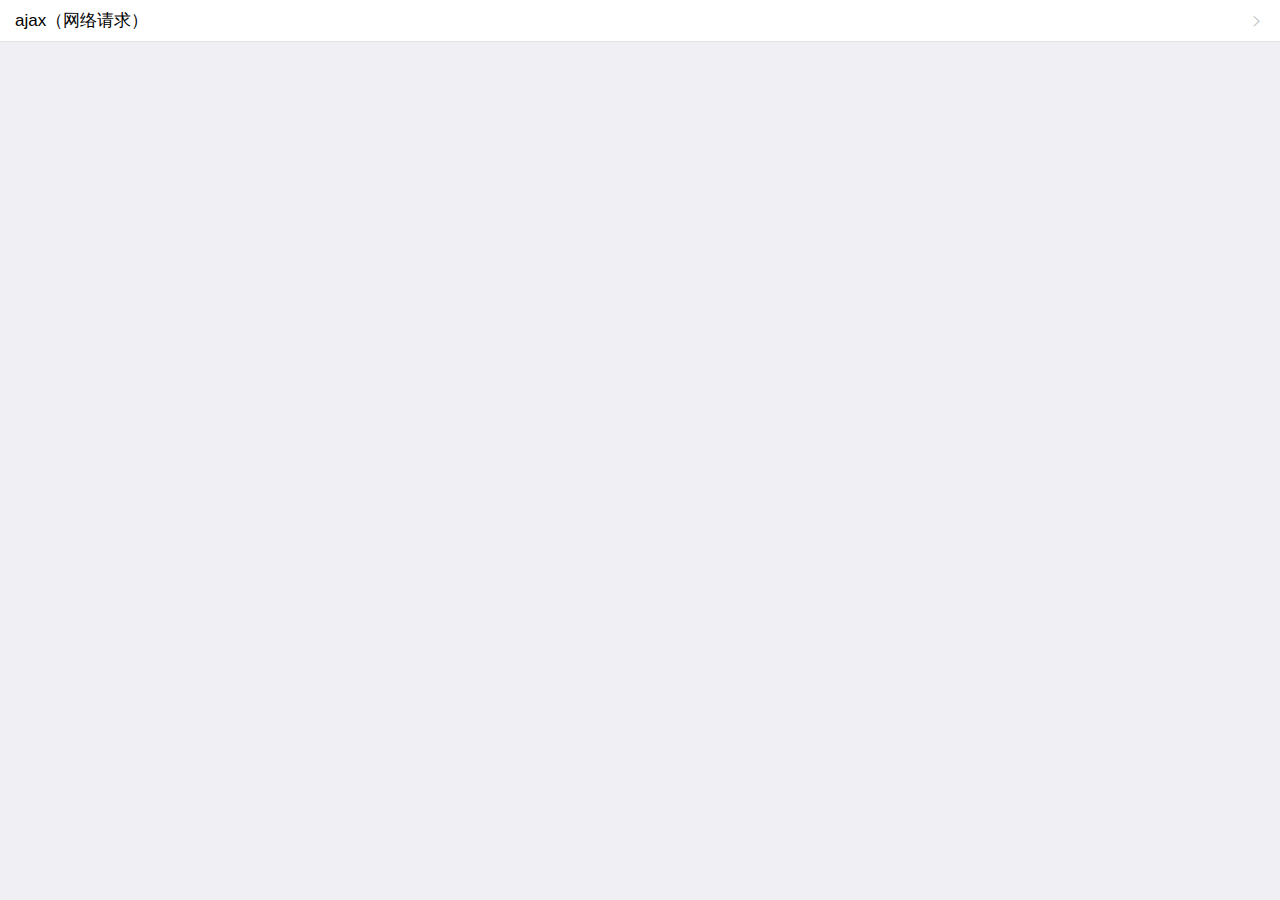
<file: yosports/list.html>
<!DOCTYPE html>
<html>

	<head>
		<meta charset="utf-8">
		<title>Hello MUI</title>
		<meta name="viewport" content="width=device-width, initial-scale=1,maximum-scale=1, user-scalable=no">
		<meta name="apple-mobile-web-app-capable" content="yes">
		<meta name="apple-mobile-web-app-status-bar-style" content="black">
		<link rel="stylesheet" href="css/mui.min.css">
		<style type="text/css">
			#list {
				/*避免导航边框和列表背景边框重叠，看起来像两条边框似得；*/
				margin-top: -1px;
			}
		</style>
	</head>

	<body>
		
		<div class="mui-content">
			<ul id="list" class="mui-table-view mui-table-view-chevron">
				<li class="mui-table-view-cell">
					<a class="mui-navigate-right" href="examples/ajax.html">
						ajax（网络请求）
					</a>
				</li>
			</ul>
		</div>
		
		<script src="js/mui.min.js"></script>
		<script>
			var aniShow = "pop-in";
			 //只有ios支持的功能需要在Android平台隐藏；
			if (mui.os.android) {
				var list = document.querySelectorAll('.ios-only');
				if (list) {
					for (var i = 0; i < list.length; i++) {
						list[i].style.display = 'none';
					}
				}
				//Android平台暂时使用slide-in-right动画
				if(parseFloat(mui.os.version)<4.4){
					aniShow = "slide-in-right";
				}
			}
			//初始化，并预加载webview模式的选项卡			
			function preload () {
				mui.preload({
					url:'examples/tab-webview-main.html',
					styles: {
						popGesture: 'hide'
					}
				});
				mui.preload({
					url:"examples/pullrefresh_main.html",
					styles:{
						popGesture:'hide'
					}
				});
			}
			var templates = {};
			var getTemplate = function(name, header, content) {
				var template = templates[name];
				if (!template) {
					//预加载共用父模板；
					var headerWebview = mui.preload({
						url: header,
						id: name + "-main",
						styles: {
							popGesture: "hide",
						},
						extras: {
							mType: 'main'
						}
					});
					//预加载共用子webview
					var subWebview = mui.preload({
						url: !content ? "" : content,
						id: name + "-sub",
						styles: {
							top: '45px',
							bottom: '0px',
						},
						extras: {
							mType: 'sub'
						}
					});
					subWebview.addEventListener('loaded', function() {
						setTimeout(function() {
							subWebview.show();
						}, 50);
					});
					subWebview.hide();
					headerWebview.append(subWebview);
					//iOS平台支持侧滑关闭，父窗体侧滑隐藏后，同时需要隐藏子窗体；
					if (mui.os.ios) { //5+父窗体隐藏，子窗体还可以看到？不符合逻辑吧？
						headerWebview.addEventListener('hide', function() {
							subWebview.hide("none");
						});
					}
					templates[name] = template = {
						name: name,
						header: headerWebview,
						content: subWebview,
					};
				}
				return template;
			};
			var initTemplates = function() {
				getTemplate('default', 'examples/template.html');
			};
			
			mui.plusReady(function() {
				//读取本地存储，检查是否为首次启动
				var showGuide = plus.storage.getItem("lauchFlag");
				if(showGuide){
					//有值，说明已经显示过了，无需显示；
					//关闭splash页面；
					plus.navigator.closeSplashscreen();
					plus.navigator.setFullscreen(false);
					//初始化模板
					initTemplates(); 
					//预加载
					preload();
				}else{
					//显示启动导航
					mui.openWindow({
						id:'guide',
						url:'examples/guide.html',
						show:{
							aniShow:'none'
						},
						waiting:{
							autoShow:false
						}
					});
					//延迟的原因：优先打开启动导航页面，避免资源争夺
					setTimeout(function () {
						//初始化模板
						initTemplates(); 
						//预加载
						preload();
					},200);
				}
			});
			 //主列表点击事件
			mui('#list').on('tap', 'a', function() {
				var id = this.getAttribute('href');
				var href = this.href;
				var type = this.getAttribute("open-type");
				//不使用父子模板方案的页面
				if (type == "common") {
					var webview_style = {
						popGesture: "close"
					};
					//侧滑菜单需动态控制一下zindex值；
					if (~id.indexOf('offcanvas-')) {
						webview_style.zindex = 9998;
						webview_style.popGesture = ~id.indexOf('offcanvas-with-right') ? "close" : "none";
					}
					//图标界面需要启动硬件加速
					if(~id.indexOf('icons.html')){
						webview_style.hardwareAccelerated = true;
					}
					mui.openWindow({
						id: id,
						url: this.href,
						styles: webview_style,
						show: {
							aniShow: aniShow
						},
						waiting: {
							autoShow: false
						}
					});
				} else if (id && ~id.indexOf('.html')) {
					if (!mui.os.plus || (!~id.indexOf('popovers.html')&&mui.os.ios)) {
						mui.openWindow({
							id: id,
							url: this.href,
							styles: {
								popGesture: 'close'
							},
							show: {
								aniShow: aniShow
							},
							waiting: {
								autoShow: false
							}
						});
					} else {
						//TODO  by chb 当初这么设计，是为了一个App中有多个模板，目前仅有一个模板的情况下，实际上无需这么复杂
						//使用父子模板方案打开的页面
						//获得共用模板组
						var template = getTemplate('default');
						//判断是否显示右上角menu图标；
						var showMenu = ~href.indexOf('popovers.html') ? true : false;
						//获得共用父模板
						var headerWebview = template.header;
						//获得共用子webview
						var contentWebview = template.content;
						var title = this.innerText.trim();
						//通知模板修改标题，并显示隐藏右上角图标；
						mui.fire(headerWebview, 'updateHeader', {
							title: title,
							showMenu: showMenu,
							target:href,
							aniShow: aniShow
						});
						
						if(mui.os.ios||(mui.os.android&&parseFloat(mui.os.version)<4.4)){
							var reload = true;
							if (!template.loaded) {
								if (contentWebview.getURL() != this.href) {
									contentWebview.loadURL(this.href);
								} else {
									reload = false;
								}
							} else {
								reload = false;
							}
							(!reload) && contentWebview.show();
							
							headerWebview.show(aniShow, 150);
						}
					}
				}
			});
			var index = null; //主页面
			function openMenu() {
				!index && (index = mui.currentWebview.parent());
				mui.fire(index, "menu:open");
			}
			//在android4.4.2中的swipe事件，需要preventDefault一下，否则触发不正常
			window.addEventListener('dragstart', function(e) {
				mui.gestures.touch.lockDirection = true; //锁定方向
				mui.gestures.touch.startDirection = e.detail.direction;
			});
			window.addEventListener('dragright', function(e) {
				if (!mui.isScrolling) {
					e.detail.gesture.preventDefault();
				}
			});
			 //监听右滑事件，若侧滑菜单未显示，右滑要显示菜单；
			window.addEventListener("swiperight", function(e) {
				//默认滑动角度在-45度到45度之间，都会触发右滑菜单，为避免误操作，可自定义限制滑动角度；
				if (Math.abs(e.detail.angle) < 4) {
					openMenu();
				}
			});
		</script>
	</body>

</html>
</file>
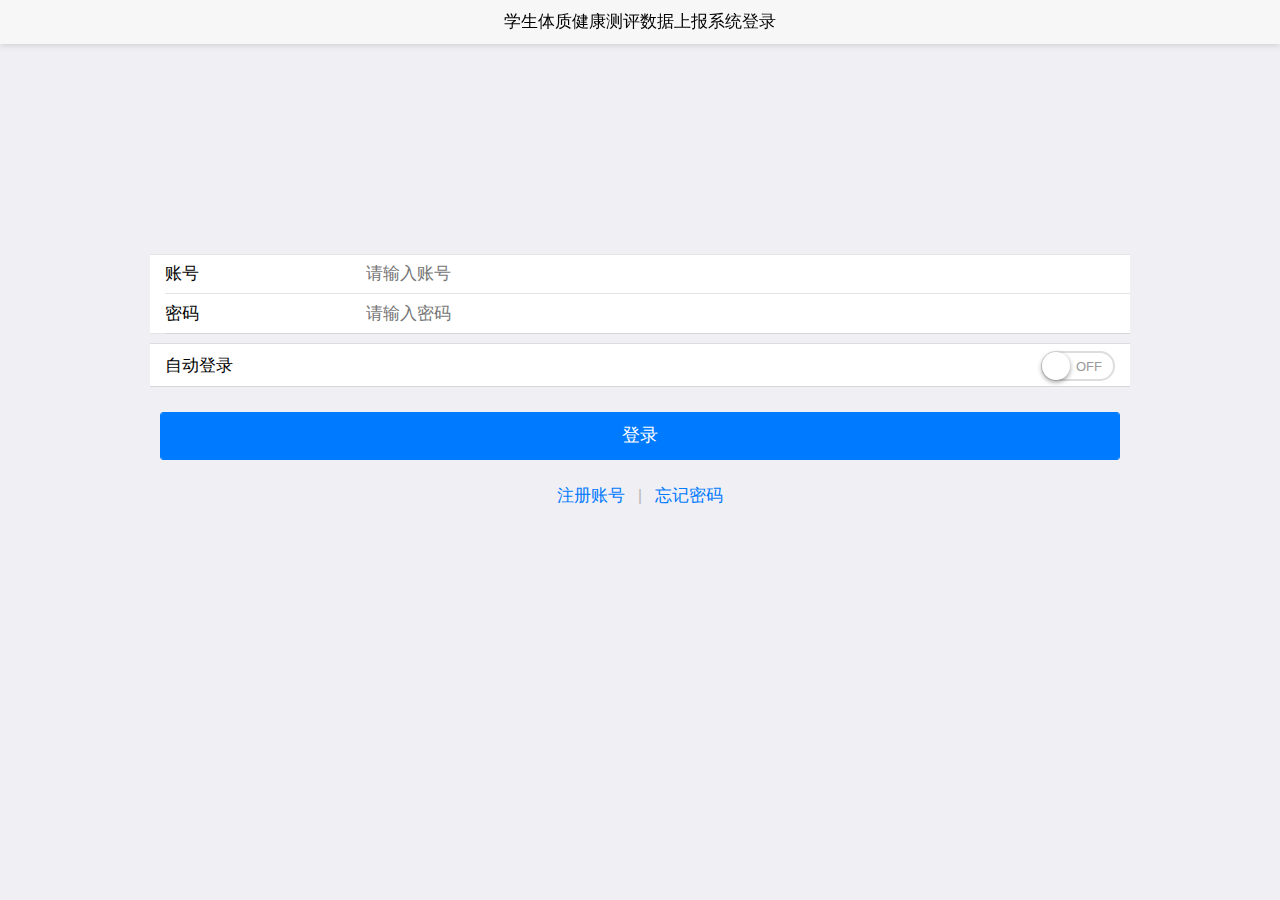
<file: yosports/login.html>
<!DOCTYPE html>
<html class="ui-page-login">

	<head>
		<meta charset="utf-8">
		<meta http-equiv="Access-Control-Allow-Origin" content="*">
		<meta http-equiv="content-security-policy">
		<meta name="viewport" content="width=device-width,initial-scale=1,minimum-scale=1,maximum-scale=1,user-scalable=no" />
		<title></title>
		<link href="css/mui.min.css" rel="stylesheet" />
		<link href="css/style.css" rel="stylesheet" />
		
		<style>
			.area {
				margin: 20px auto 0px auto;
			}
			
			.mui-input-group {
				margin-top: 10px;
			}
			
			.mui-input-group:first-child {
				margin-top: 20px;
			}
			
			.mui-input-group label {
				width: 22%;
			}
			
			.mui-input-row label~input,
			.mui-input-row label~select,
			.mui-input-row label~textarea {
				width: 78%;
			}
			
			.mui-checkbox input[type=checkbox],
			.mui-radio input[type=radio] {
				top: 6px;
			}
			
			.mui-content-padded {
				margin-top: 25px;
			}
			
			.mui-btn {
				padding: 10px;
			}
			
			.link-area {
				display: block;
				margin-top: 25px;
				text-align: center;
			}
			
			.spliter {
				color: #bbb;
				padding: 0px 8px;
			}
			
			.oauth-area {
				position: absolute;
				bottom: 20px;
				left: 0px;
				text-align: center;
				width: 100%;
				padding: 0px;
				margin: 0px;
			}
			
			.oauth-area .oauth-btn {
				display: inline-block;
				width: 50px;
				height: 50px;
				background-size: 30px 30px;
				background-position: center center;
				background-repeat: no-repeat;
				margin: 0px 20px;
				/*-webkit-filter: grayscale(100%); */
				border: solid 1px #ddd;
				border-radius: 25px;
			}
			
			.oauth-area .oauth-btn:active {
				border: solid 1px #aaa;
			}
			
			.oauth-area .oauth-btn.disabled {
				background-color: #ddd;
			}
			
			#banner{
				height: 200px;
			}
		</style>

	</head>

	<body>
		<header class="mui-bar mui-bar-nav">
			<h1 class="mui-title">学生体质健康测评数据上报系统登录</h1>
		</header>
		<div class="mui-content">
			<div id="banner">
				
				
			</div>
			<form id='login-form' class="mui-input-group">
				<div class="mui-input-row">
					<label>账号</label>
					<input id='account' type="text" class="mui-input-clear mui-input" placeholder="请输入账号">
				</div>
				<div class="mui-input-row">
					<label>密码</label>
					<input id='password' type="password" class="mui-input-clear mui-input" placeholder="请输入密码">
				</div>
			</form>
			<form class="mui-input-group">
				<ul class="mui-table-view mui-table-view-chevron">
					<li class="mui-table-view-cell">
						自动登录
						<div id="autoLogin" class="mui-switch">
							<div class="mui-switch-handle"></div>
						</div>
					</li>
				</ul>
			</form>
			<div class="mui-content-padded">
				<button id='login' class="mui-btn mui-btn-block mui-btn-primary">登录</button>
				<div class="link-area"><a id='reg'>注册账号</a> <span class="spliter">|</span> <a id='forgetPassword'>忘记密码</a>
				</div>
			</div>
			<div class="mui-content-padded oauth-area">

			</div>
			
			<label id="msg"></label>
			<label id="response"></label>
			
		</div>
		
		<script type="text/javascript" src="http://ajax.microsoft.com/ajax/jquery/jquery-2.1.3.min.js"></script>
		<script src="js/mui.min.js"></script>
		<script src="js/mui.enterfocus.js"></script>
		<script src="js/app.js"></script>
		<script type="text/javascript" src="js/jQuery.md5.js" ></script>
		
		<script>
		var token = 'nonce=123456&timestamp=20161015090105001&signature=056cf3c7f1111e8cdeb283d23f11565f';
			(function($, doc,$$) {
				$.init({
					statusBarBackground: '#f7f7f7'
				});
				
				 mui.ready(function () {
				 	
				 	var msg = doc.getElementById('msg');
				 	var screctKey = "f78b1705325049a0a8f8ac0c6fbfa1ea804d95b42f344437aea4e25fa6bb5bea";
				 	var nonce="123456";
				 	var timestamp="20161015090105001";
				 	var signature="sjflksjdf8uu45u085093485385385038";

				 	//检查 "登录状态/锁屏状态" 结束
					var loginButton = doc.getElementById('login');
					var accountBox = doc.getElementById('account');
					var passwordBox = doc.getElementById('password');
					var autoLoginButton = doc.getElementById("autoLogin");
					var regButton = doc.getElementById('reg');
					var forgetButton = doc.getElementById('forgetPassword');
					var respnoseEl = doc.getElementById("response");
				
					loginButton.addEventListener('tap', function(event) {
						//{UserName: "axc789", Password: "183f3364ed7564a9f5624da2421edeed"}
						var loginInfo = {
							UserName: accountBox.value,
							Password: $$.md5(passwordBox.value)
						};

						respnoseEl.innerHTML = '正在请求中...';
						post('/ACL/User/Login',loginInfo,function(data){	
							respnoseEl.innerHTML = '';
							if(data.ResultCode == 0)
							{
								localStorage.setItem('token',token);
								localStorage.setItem('uGuid',data.Data.Guid);
								localStorage.setItem('schoolGuid',data.Data.School.Guid);
								localStorage.setItem('schoolName',data.Data.School.SchoolName);
								//window.location.href = 'index.html';
								$.openWindow({
								    url:'index.html',
								    id:'index.html',
								});
							}
							else
							{
								alert(data.Message);
							}
						})
					});
					
					regButton.addEventListener('tap', function(event) {
						$.openWindow({
							url: 'reg.html',
							id: 'reg',
							preload: true,
							show: {
								aniShow: 'pop-in'
							},
							styles: {
								popGesture: 'hide'
							},
							waiting: {
								autoShow: false
							}
						});
					}, false);
					forgetButton.addEventListener('tap', function(event) {
						$.openWindow({
							url: 'forget_password.html',
							id: 'forget_password',
							preload: true,
							show: {
								aniShow: 'pop-in'
							},
							styles: {
								popGesture: 'hide'
							},
							waiting: {
								autoShow: false
							}
						});
					}, false);
				})
				
				var post = function(path,data,success){
					var rootUrl = 'http://service.yosports.cn';
					if (window.plus) 
					{
						rootUrl = 'http://service.yosports.cn';
					}
					else
					{
						rootUrl = '/DomainProxy';
					}
					//var token = 'nonce=123456&timestamp=20161015090105001&signature=056cf3c7f1111e8cdeb283d23f11565f';
					//&uGuid=4345d7f2-3ed9-40f1-a64d-a68199a5dc8e
					var url = rootUrl + path + '?' + token;
					var type = "post";
					var dataType = "json";
					
					console.log('post url:');
					console.log(url);
					console.log('post:');
					console.log(data);
					
					if (type === 'get') {
						if (dataType === 'json') {
							mui.getJSON(url, data, success);
						} else {
							mui.get(url, data, success, dataType);
						}
					} else if (type === 'post') {
						mui.post(url, data, success, dataType);
					}
				}
								
				$.plusReady(function() {
					plus.screen.lockOrientation("portrait-primary");
					var settings = app.getSettings();
					var state = app.getState();
					var mainPage = $.preload({
						"id": 'main',
						"url": 'main.html'
					});
					var toMain = function() {
						$.fire(mainPage, 'show', null);
						setTimeout(function() {
							$.openWindow({
								id: 'main',
								show: {
									aniShow: 'pop-in'
								},
								waiting: {
									autoShow: false
								}
							});
						}, 0);
					};
					//检查 "登录状态/锁屏状态" 开始
					if (settings.autoLogin && state.token && settings.gestures) {
						$.openWindow({
							url: 'unlock.html',
							id: 'unlock',
							show: {
								aniShow: 'pop-in'
							},
							waiting: {
								autoShow: false
							}
						});
					} else if (settings.autoLogin && state.token) {
						toMain();
					} else {
						app.setState(null);
						//第三方登录
						var authBtns = ['qihoo', 'weixin', 'sinaweibo', 'qq']; //配置业务支持的第三方登录
						var auths = {};
						var oauthArea = doc.querySelector('.oauth-area');
						plus.oauth.getServices(function(services) {
							for (var i in services) {
								var service = services[i];
								auths[service.id] = service;
								if (~authBtns.indexOf(service.id)) {
									var isInstalled = app.isInstalled(service.id);
									var btn = document.createElement('div');
									//如果微信未安装，则为不启用状态
									btn.setAttribute('class', 'oauth-btn' + (!isInstalled && service.id === 'weixin' ? (' disabled') : ''));
									btn.authId = service.id;
									btn.style.backgroundImage = 'url("images/' + service.id + '.png")'
									oauthArea.appendChild(btn);
								}
							}
							$(oauthArea).on('tap', '.oauth-btn', function() {
								if (this.classList.contains('disabled')) {
									plus.nativeUI.toast('您尚未安装微信客户端');
									return;
								}
								var auth = auths[this.authId];
								var waiting = plus.nativeUI.showWaiting();
								auth.login(function() {
									waiting.close();
									plus.nativeUI.toast("登录认证成功");
									auth.getUserInfo(function() {
										plus.nativeUI.toast("获取用户信息成功");
										var name = auth.userInfo.nickname || auth.userInfo.name;
										app.createState(name, function() {
											toMain();
										});
									}, function(e) {
										plus.nativeUI.toast("获取用户信息失败：" + e.message);
									});
								}, function(e) {
									waiting.close();
									plus.nativeUI.toast("登录认证失败：" + e.message);
								});
							});
						}, function(e) {
							oauthArea.style.display = 'none';
							plus.nativeUI.toast("获取登录认证失败：" + e.message);
						});
					}
					// close splash
					setTimeout(function() {
						//关闭 splash
						plus.navigator.closeSplashscreen();
					}, 600);
					//检查 "登录状态/锁屏状态" 结束
					var loginButton = doc.getElementById('login');
					var accountBox = doc.getElementById('account');
					var passwordBox = doc.getElementById('password');
					var autoLoginButton = doc.getElementById("autoLogin");
					var regButton = doc.getElementById('reg');
					var forgetButton = doc.getElementById('forgetPassword');
					loginButton.addEventListener('tap', function(event) {
						var loginInfo = {
							account: accountBox.value,
							password: passwordBox.value
						};
						app.login(loginInfo, function(err) {
							if (err) {
								plus.nativeUI.toast(err);
								return;
							}
							toMain();
						});
					});
					$.enterfocus('#login-form input', function() {
						$.trigger(loginButton, 'tap');
					});
					autoLoginButton.classList[settings.autoLogin ? 'add' : 'remove']('mui-active')
					autoLoginButton.addEventListener('toggle', function(event) {
						setTimeout(function() {
							var isActive = event.detail.isActive;
							settings.autoLogin = isActive;
							app.setSettings(settings);
						}, 50);
					}, false);
					
					//
					window.addEventListener('resize', function() {
						oauthArea.style.display = document.body.clientHeight > 400 ? 'block' : 'none';
					}, false);
					//
					var backButtonPress = 0;
					$.back = function(event) {
						backButtonPress++;
						if (backButtonPress > 1) {
							plus.runtime.quit();
						} else {
							plus.nativeUI.toast('再按一次退出应用');
						}
						setTimeout(function() {
							backButtonPress = 0;
						}, 1000);
						return false;
					};
				});
			}(mui, document,jQuery));
		</script>
	</body>

</html>
</file>
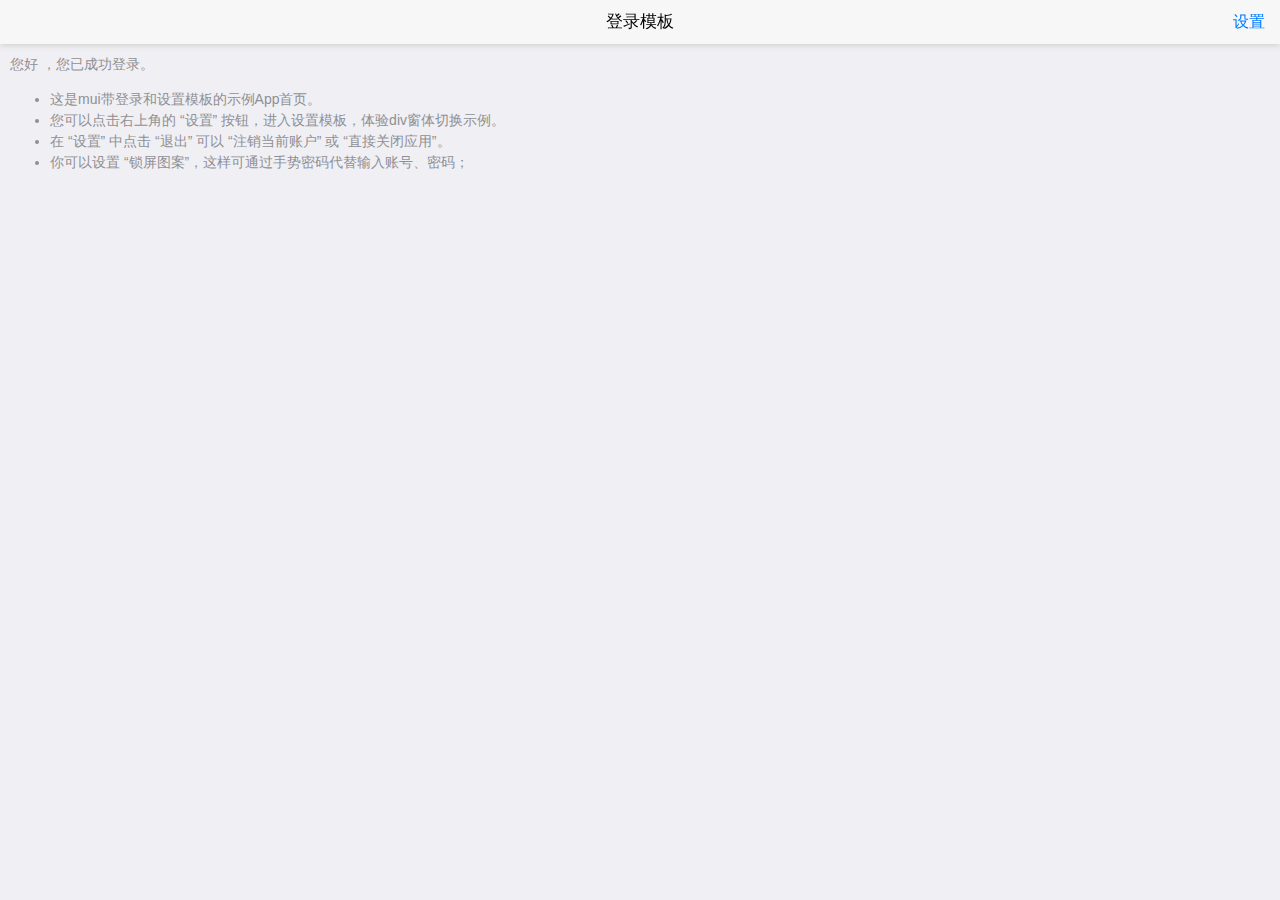
<file: yosports/main.html>
<!DOCTYPE html>
<html>

	<head>
		<meta charset="utf-8">
		<meta name="viewport" content="width=device-width,initial-scale=1,minimum-scale=1,maximum-scale=1,user-scalable=no" />
		<title></title>
		<link href="css/mui.min.css" rel="stylesheet" />

		<style>
			ul {
				font-size: 14px;
				color: #8f8f94;
			}
			.mui-btn {
				padding: 10px;
			}
		</style>
	</head>

	<body>
		<header class="mui-bar mui-bar-nav" style="padding-right: 15px;">
			<h1 class="mui-title">登录模板</h1>
			<button id='setting' class=" mui-pull-right mui-btn-link">设置</button>
		</header>
		<div class="mui-content">
			<div class="mui-content-padded">
				<p>
					您好 <span id='account'></span>，您已成功登录。
					<ul>
						<li>这是mui带登录和设置模板的示例App首页。</li>
						<li>您可以点击右上角的 “设置” 按钮，进入设置模板，体验div窗体切换示例。</li>
						<li>在 “设置” 中点击 “退出” 可以 “注销当前账户” 或 “直接关闭应用”。</li>
						<li>你可以设置 “锁屏图案”，这样可通过手势密码代替输入账号、密码；</li>
					</ul>
				</p>
				<!--<button  class="mui-btn mui-btn-block mui-btn-primary">设置</button>-->
				<!--
				<button id='exit' class="mui-btn mui-btn-block mui-btn-green">关闭</button>
                <button id='logout' class="mui-btn mui-btn-red mui-btn-block">注销登录</button>
                -->
			</div>
		</div>
		<script src="js/mui.min.js"></script>
		<script src="js/app.js"></script>
		<script>
			(function($, doc) {
				$.init();
				var settings = app.getSettings();
				var account = doc.getElementById('account');
				//
				window.addEventListener('show', function() {
					var state = app.getState();
					account.innerText = state.account;
				}, false);
				$.plusReady(function() {
					var settingPage = $.preload({
						"id": 'setting',
						"url": 'setting.html'
					});
					//设置
					var settingButton = doc.getElementById('setting');
					//settingButton.style.display = settings.autoLogin ? 'block' : 'none';
					settingButton.addEventListener('tap', function(event) {
						$.openWindow({
							id: 'setting',
							show: {
								aniShow: 'pop-in'
							},
							styles: {
								popGesture: 'hide'
							},
							waiting: {
								autoShow: false
							}
						});
					});
					//--
					$.oldBack = mui.back;
					var backButtonPress = 0;
					$.back = function(event) {
						backButtonPress++;
						if (backButtonPress > 1) {
							plus.runtime.quit();
						} else {
							plus.nativeUI.toast('再按一次退出应用');
						}
						setTimeout(function() {
							backButtonPress = 0;
						}, 1000);
						return false;
					};
				});
			}(mui, document));
		</script>
	</body>

</html>
</file>
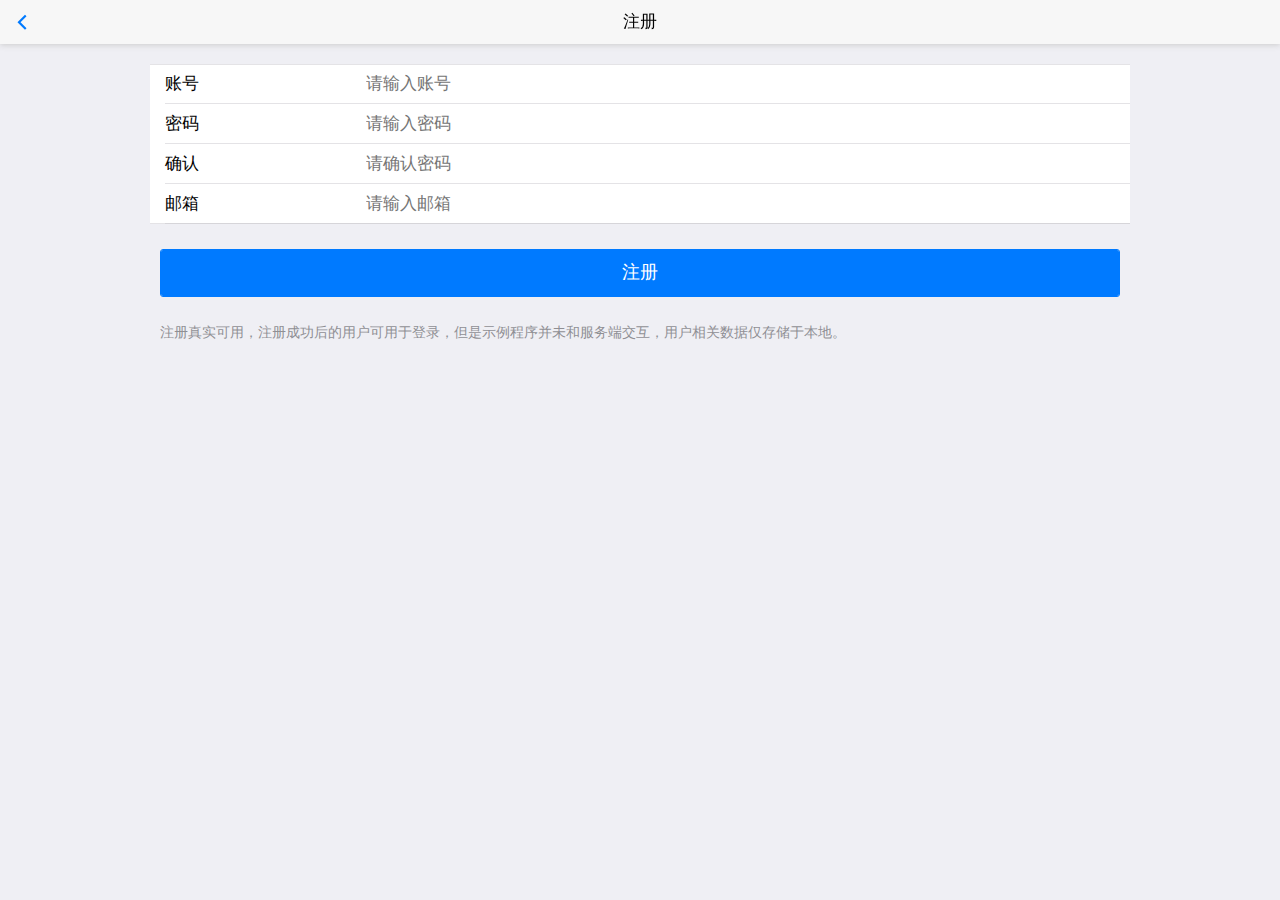
<file: yosports/reg.html>
<!DOCTYPE html>
<html class="ui-page-login">

	<head>
		<meta charset="utf-8">
		<meta name="viewport" content="width=device-width,initial-scale=1,minimum-scale=1,maximum-scale=1,user-scalable=no" />
		<title></title>
		<link href="css/mui.min.css" rel="stylesheet" />
		<link href="css/style.css" rel="stylesheet" />
		<style>
			.area {
				margin: 20px auto 0px auto;
			}
			.mui-input-group:first-child {
				margin-top: 20px;
			}
			.mui-input-group label {
				width: 22%;
			}
			.mui-input-row label~input,
			.mui-input-row label~select,
			.mui-input-row label~textarea {
				width: 78%;
			}
			.mui-checkbox input[type=checkbox],
			.mui-radio input[type=radio] {
				top: 6px;
			}
			.mui-content-padded {
				margin-top: 25px;
			}
			.mui-btn {
				padding: 10px;
			}
			
		</style>
	</head>

	<body>
		<header class="mui-bar mui-bar-nav">
			<a class="mui-action-back mui-icon mui-icon-left-nav mui-pull-left"></a>
			<h1 class="mui-title">注册</h1>
		</header>
		<div class="mui-content">
			<form class="mui-input-group">
				<div class="mui-input-row">
					<label>账号</label>
					<input id='account' type="text" class="mui-input-clear mui-input" placeholder="请输入账号">
				</div>
				<div class="mui-input-row">
					<label>密码</label>
					<input id='password' type="password" class="mui-input-clear mui-input" placeholder="请输入密码">
				</div>
				<div class="mui-input-row">
					<label>确认</label>
					<input id='password_confirm' type="password" class="mui-input-clear mui-input" placeholder="请确认密码">
				</div>
				<div class="mui-input-row">
					<label>邮箱</label>
					<input id='email' type="email" class="mui-input-clear mui-input" placeholder="请输入邮箱">
				</div>
			</form>
			<div class="mui-content-padded">
				<button id='reg' class="mui-btn mui-btn-block mui-btn-primary">注册</button>
			</div>
			<div class="mui-content-padded">
				<p>注册真实可用，注册成功后的用户可用于登录，但是示例程序并未和服务端交互，用户相关数据仅存储于本地。</p>
			</div>
		</div>
		<script src="js/mui.min.js"></script>
		<script src="js/app.js"></script>
		<script>
			(function($, doc) {
				$.init();
				$.plusReady(function() {
					var settings = app.getSettings();
					var regButton = doc.getElementById('reg');
					var accountBox = doc.getElementById('account');
					var passwordBox = doc.getElementById('password');
					var passwordConfirmBox = doc.getElementById('password_confirm');
					var emailBox = doc.getElementById('email');
					regButton.addEventListener('tap', function(event) {
						var regInfo = {
							account: accountBox.value,
							password: passwordBox.value,
							email: emailBox.value
						};
						var passwordConfirm = passwordConfirmBox.value;
						if (passwordConfirm != regInfo.password) {
							plus.nativeUI.toast('密码两次输入不一致');
							return;
						}
						app.reg(regInfo, function(err) {
							if (err) {
								plus.nativeUI.toast(err);
								return;
							}
							plus.nativeUI.toast('注册成功');
							$.openWindow({
								url: 'login.html',
								id: 'login',
								show: {
									aniShow: 'pop-in'
								}
							});
						});
					});
				});
			}(mui, document));
		</script>
	</body>

</html>
</file>
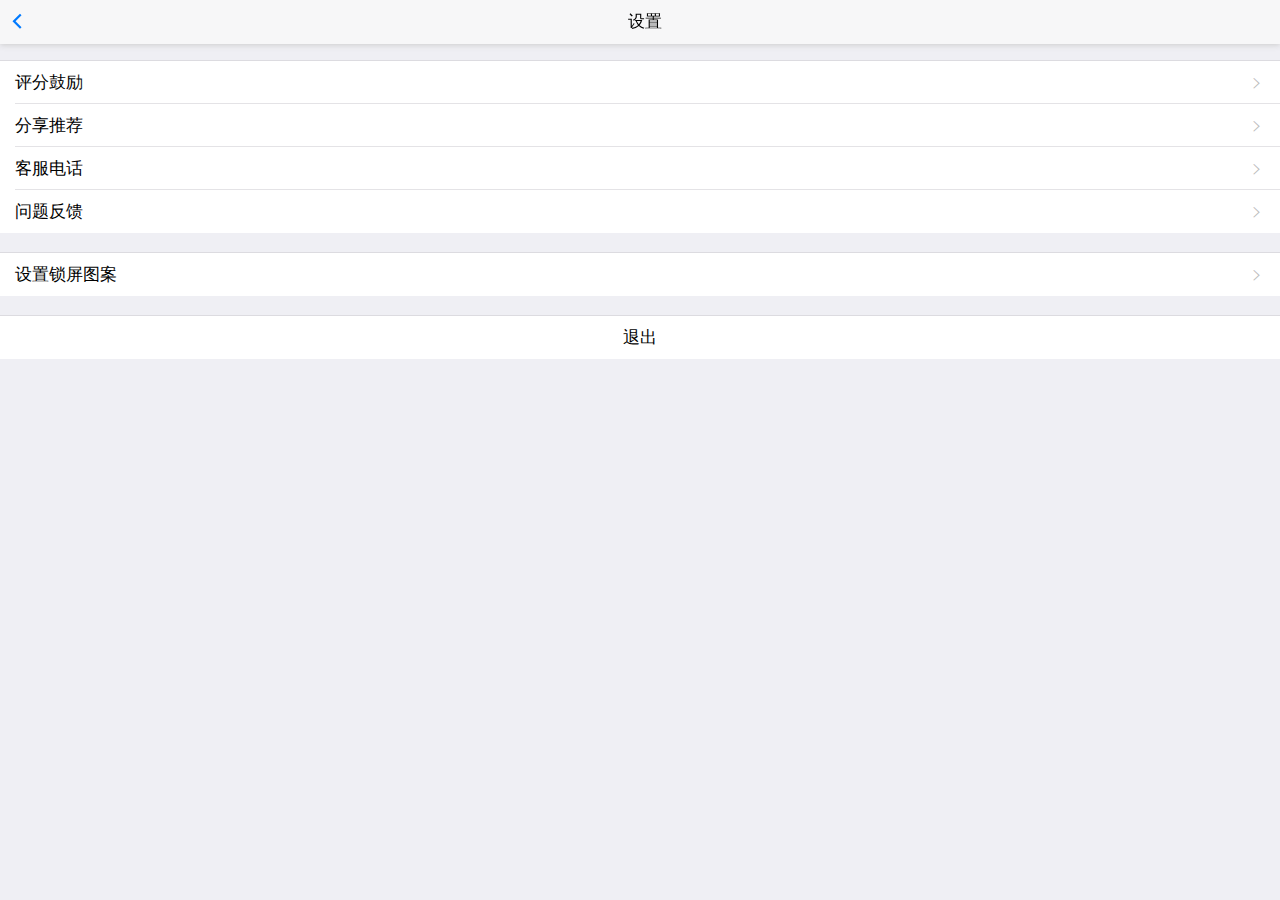
<file: yosports/setting.html>
<!DOCTYPE html>
<html>

	<head>
		<meta charset="utf-8">
		<title>Hello MUI</title>
		<meta name="viewport" content="width=device-width, initial-scale=1,maximum-scale=1,user-scalable=no">
		<meta name="apple-mobile-web-app-capable" content="yes">
		<meta name="apple-mobile-web-app-status-bar-style" content="black">

		<link rel="stylesheet" href="./css/mui.min.css">
		<style>
			html,
			body {
				background-color: #efeff4;
			}
			.mui-views,
			.mui-view,
			.mui-pages,
			.mui-page,
			.mui-page-content {
				position: absolute;
				left: 0;
				right: 0;
				top: 0;
				bottom: 0;
				width: 100%;
				height: 100%;
				background-color: #efeff4;
			}
			.mui-pages {
				top: 46px;
				height: auto;
			}
			.mui-scroll-wrapper,
			.mui-scroll {
				background-color: #efeff4;
			}
			.mui-page.mui-transitioning {
				-webkit-transition: -webkit-transform 200ms ease;
				transition: transform 200ms ease;
			}
			.mui-page-left {
				-webkit-transform: translate3d(0, 0, 0);
				transform: translate3d(0, 0, 0);
			}
			.mui-ios .mui-page-left {
				-webkit-transform: translate3d(-20%, 0, 0);
				transform: translate3d(-20%, 0, 0);
			}
			.mui-navbar {
				position: fixed;
				right: 0;
				left: 0;
				z-index: 10;
				height: 44px;
				background-color: #f7f7f8;
			}
			.mui-navbar .mui-bar {
				position: absolute;
				background: transparent;
				text-align: center;
			}
			.mui-android .mui-navbar-inner.mui-navbar-left {
				opacity: 0;
			}
			.mui-ios .mui-navbar-left .mui-left,
			.mui-ios .mui-navbar-left .mui-center,
			.mui-ios .mui-navbar-left .mui-right {
				opacity: 0;
			}
			.mui-navbar .mui-btn-nav {
				-webkit-transition: none;
				transition: none;
				-webkit-transition-duration: .0s;
				transition-duration: .0s;
			}
			.mui-navbar .mui-bar .mui-title {
				display: inline-block;
				position: static;
				width: auto;
			}
			.mui-page-shadow {
				position: absolute;
				right: 100%;
				top: 0;
				width: 16px;
				height: 100%;
				z-index: -1;
				content: '';
			}
			.mui-page-shadow {
				background: -webkit-linear-gradient(left, rgba(0, 0, 0, 0) 0, rgba(0, 0, 0, 0) 10%, rgba(0, 0, 0, .01) 50%, rgba(0, 0, 0, .2) 100%);
				background: linear-gradient(to right, rgba(0, 0, 0, 0) 0, rgba(0, 0, 0, 0) 10%, rgba(0, 0, 0, .01) 50%, rgba(0, 0, 0, .2) 100%);
			}
			.mui-navbar-inner.mui-transitioning,
			.mui-navbar-inner .mui-transitioning {
				-webkit-transition: opacity 200ms ease, -webkit-transform 200ms ease;
				transition: opacity 200ms ease, transform 200ms ease;
			}
			.mui-page {
				display: none;
			}
			.mui-pages .mui-page {
				display: block;
			}
			.mui-page .mui-table-view:first-child {
				margin-top: 15px;
			}
			.mui-page .mui-table-view:last-child {
				margin-bottom: 30px;
			}
			.mui-table-view {
				margin-top: 20px;
			}
			.mui-table-view:after {
				height: 0;
			}
			.mui-table-view span.mui-pull-right {
				color: #999;
			}
			.mui-table-view-divider {
				background-color: #efeff4;
				font-size: 14px;
			}
			.mui-table-view-divider:before,
			.mui-table-view-divider:after {
				height: 0;
			}
			.mui-content-padded {
				margin: 10px 0px;
			}
			.mui-locker {
				margin: 35px auto;
				display: none;
			}
		</style>
		<link rel="stylesheet" type="text/css" href="./css/feedback-page.css" />
	</head>

	<body>
		<!--页面主结构开始-->
		<div id="app" class="mui-views">
			<div class="mui-view">
				<div class="mui-navbar">
				</div>
				<div class="mui-pages">
				</div>
			</div>
		</div>
		<!--页面主结构结束-->
		<!--单页面开始-->
		<div id="setting" class="mui-page">
			<!--页面标题栏开始-->
			<div class="mui-navbar-inner mui-bar mui-bar-nav">
				<button type="button" class="mui-left mui-action-back mui-btn  mui-btn-link mui-btn-nav mui-pull-left">
					<span class="mui-icon mui-icon-left-nav"></span>
				</button>
				<h1 class="mui-center mui-title">设置</h1>
			</div>
			<!--页面标题栏结束-->
			<!--页面主内容区开始-->
			<div class="mui-page-content">
				<div class="mui-scroll-wrapper">
					<div class="mui-scroll">
						<ul class="mui-table-view mui-table-view-chevron">
							<li class="mui-table-view-cell">
								<a id="rate" class="mui-navigate-right">评分鼓励</a>
							</li>
							<li class="mui-table-view-cell">
								<a id="share" class="mui-navigate-right">分享推荐</a>
							</li>
							<li class="mui-table-view-cell">
								<a id="tel" class="mui-navigate-right">客服电话</a>
							</li>
							<li class="mui-table-view-cell">
								<a id="feedback-btn" href="#feedback" class="mui-navigate-right">问题反馈</a>
							</li>
						</ul>
						<ul class="mui-table-view mui-table-view-chevron">
							<li class="mui-table-view-cell">
								<a href="#lock" class="mui-navigate-right">设置锁屏图案</a>
							</li>
						</ul>
						<ul class="mui-table-view">
							<li class="mui-table-view-cell" style="text-align: center;">
								<a id='exit'>退出</a>
							</li>
						</ul>
					</div>
				</div>
			</div>
			<!--页面主内容区结束-->
		</div>
		<div id="notifications_disturb" class="mui-page">
			<div class="mui-navbar-inner mui-bar mui-bar-nav">
				<button type="button" class="mui-left mui-action-back mui-btn  mui-btn-link mui-btn-nav mui-pull-left">
					<span class="mui-icon mui-icon-left-nav"></span>新消息通知
				</button>
				<h1 class="mui-center mui-title">功能消息免打扰</h1>
			</div>
			<div class="mui-page-content">
				<div class="mui-scroll-wrapper">
					<div class="mui-scroll">
						<ul class="mui-table-view mui-table-view-radio">
							<li class="mui-table-view-cell">
								<a class="mui-navigate-right">开启</a>
							</li>
							<li class="mui-table-view-cell">
								<a class="mui-navigate-right">只在夜间开启</a>
							</li>
							<li class="mui-table-view-cell">
								<a class="mui-navigate-right">关闭</a>
							</li>
						</ul>
					</div>
				</div>
			</div>
		</div>

		<div id="lock" class="mui-page">
			<div class="mui-navbar-inner mui-bar mui-bar-nav">
				<button type="button" class="mui-left mui-action-back mui-btn  mui-btn-link mui-btn-nav mui-pull-left">
					<span class="mui-icon mui-icon-left-nav"></span>设置
				</button>
				<h1 class="mui-center mui-title">锁屏图案</h1>
			</div>
			<div class="mui-page-content">
				<div class="mui-content-padded">
					<ul class="mui-table-view mui-table-view-chevron">
						<li class="mui-table-view-cell">
							使用手势解锁
							<div id="lockState" class="mui-switch">
								<div class="mui-switch-handle"></div>
							</div>
						</li>
					</ul>
					<div class="mui-locker" data-locker-width='320' data-locker-height='320' data-locker-options='{"ringColor":"rgba(221,221,221,1)","fillColor":"#ffffff","pointColor":"rgba(0,136,204,1)","lineColor":"rgba(0,136,204,1)"}'>
					</div>
				</div>
			</div>
		</div>

		<div id="feedback" class="mui-page feedback">
			<div class="mui-navbar-inner mui-bar mui-bar-nav">
				<button type="button" class="mui-left mui-action-back mui-btn  mui-btn-link mui-btn-nav mui-pull-left">
					<span class="mui-icon mui-icon-left-nav"></span>设置
				</button>
				<h1 class="mui-center mui-title">问题反馈</h1>
			</div>
			<div class="mui-page-content">
				<p>问题和意见</p>
				<div class="row mui-input-row">
					<textarea id='question' class="mui-input-clear question" placeholder="请详细描述你的问题和意见..."></textarea>
				</div>
				<p>图片(选填,提供问题截图)</p>
				<div id='image-list' class="row image-list">
				</div>
				<p>QQ/邮箱</p>
				<div class="mui-input-row">
					<input id='contact' type="text" class="mui-input-clear  contact" placeholder="(选填,方便我们联系你 )" />
				</div>
				<button id='submit' type="button" class="mui-btn mui-btn-green">提交</button>
			</div>
			<p>此示例基于环信 “WebIM SDK” + 环信 “移动客服” 实现，在环信 “移动客服面板” 能够查阅反馈信息。</p>
		</div>

	</body>
	<script src="./js/mui.min.js "></script>
	<script src="./js/mui.view.js "></script>
	<script src='./libs/easymob-webim-sdk/jquery-1.11.1.js'></script>
	<script src='./libs/easymob-webim-sdk/strophe-custom-2.0.0.js'></script>
	<script src='./libs/easymob-webim-sdk/json2.js'></script>
	<script src="./libs/easymob-webim-sdk/easemob.im-1.0.5.js"></script>
	<script src='./js/feedback.js'></script>
	<script src="./js/feedback-page.js"></script>
	<script src="./js/mui.locker.js"></script>
	<script src="./js/app.js"></script>
	<script>
		mui.init();
		 //初始化单页view
		var viewApi = mui('#app').view({
			defaultPage: '#setting'
		});
		 //初始化单页的区域滚动
		mui('.mui-scroll-wrapper').scroll();
		 //分享操作 
		var shares = {};
		mui.plusReady(function() {
			plus.share.getServices(function(s) {
				if (s && s.length > 0) {
					for (var i = 0; i < s.length; i++) {
						var t = s[i];
						shares[t.id] = t;
					}
				}
			}, function() {
				console.log("获取分享服务列表失败");
			});
		});
		 //分享链接点击事件
		document.getElementById("share").addEventListener('tap', function() {
			var ids = [{
					id: "weixin",
					ex: "WXSceneSession"
				}, {
					id: "weixin",
					ex: "WXSceneTimeline"
				}, {
					id: "sinaweibo"
				}, {
					id: "tencentweibo"
				}, {
					id: "qq"
				}],
				bts = [{
					title: "发送给微信好友"
				}, {
					title: "分享到微信朋友圈"
				}, {
					title: "分享到新浪微博"
				}, {
					title: "分享到腾讯微博"
				}, {
					title: "分享到QQ"
				}];
			plus.nativeUI.actionSheet({
				cancel: "取消",
				buttons: bts
			}, function(e) {
				var i = e.index;
				if (i > 0) {
					var s_id = ids[i - 1].id;
					var share = shares[s_id];
					if (share.authenticated) {
						shareMessage(share, ids[i - 1].ex);
					} else {
						share.authorize(function() {
							shareMessage(share, ids[i - 1].ex);
						}, function(e) {
							console.log("认证授权失败：" + e.code + " - " + e.message);
						});
					}
				}
			});
		});

		function shareMessage(share, ex) {
				var msg = {
					extra: {
						scene: ex
					}
				};
				msg.href = "http://www.dcloud.io/hellomui/";
				msg.title = "最接近原生APP体验的高性能前端框架";
				msg.content = "我正在体验HelloMUI，果然很流畅，基本看不出和原生App的差距";
				if (~share.id.indexOf('weibo')) {
					msg.content += "；体验地址：http://www.dcloud.io/hellomui/";
				}
				msg.thumbs = ["_www/images/logo.png"];
				share.send(msg, function() {
					console.log("分享到\"" + share.description + "\"成功！ ");
				}, function(e) {
					console.log("分享到\"" + share.description + "\"失败: " + e.code + " - " + e.message);
				});
			}
			//去评分
		document.getElementById("rate").addEventListener('tap', function() {
			if (mui.os.ios) {
				location.href = 'https://itunes.apple.com/WebObjects/MZStore.woa/wa/viewContentsUserReviews?id=682211190&pageNumber=0&sortOrdering=2&type=&mt=8';
			} else if (mui.os.android) {
				plus.runtime.openURL("market://details?id=io.dcloud.HelloMUI", function(e) {
					plus.runtime.openURL("market://details?id=io.dcloud.HelloMUI", function(e) {
						mui.alert("360手机助手和应用宝，你一个都没装，暂时无法评分，感谢支持");
					}, "com.qihoo.appstore");
				}, "com.tencent.android.qqdownloader");
			}
		});
		 //客服电话
		document.getElementById("tel").addEventListener('tap', function() {
			plus.device.dial("114");
		});
		 //退出操作******************
		document.getElementById('exit').addEventListener('tap', function() {
			if (mui.os.ios) {
				app.setState({});
				mui.openWindow({
					url: 'login.html',
					id: 'login',
					show: {
						aniShow: 'pop-in'
					},
					waiting: {
						autoShow: false
					}
				});
				return;
			}
			var btnArray = [{
				title: "注销当前账号"
			}, {
				title: "直接关闭应用"
			}];
			plus.nativeUI.actionSheet({
				cancel: "取消",
				buttons: btnArray
			}, function(event) {
				var index = event.index;
				switch (index) {
					case 1:
						app.setState({});
						mui.openWindow({
							url: 'login.html',
							id: 'login',
							show: {
								aniShow: 'pop-in'
							},
							waiting: {
								autoShow: false
							}
						});
						break;
					case 2:
						plus.runtime.quit();
						break;
				}
			});
		}, false);
		 //************************
		 //锁屏设置
		(function($, doc) {
			//$.init();
			$.plusReady(function() {
				var settings = app.getSettings();
				var lockStateButton = doc.getElementById("lockState");
				var locker = doc.querySelector('.mui-locker');
				lockStateButton.classList[settings.gestures ? 'add' : 'remove']('mui-active')
				locker.style.display = settings.gestures ? 'block' : 'none';
				lockStateButton.addEventListener('toggle', function(event) {
					var isActive = event.detail.isActive;
					locker.style.display = isActive ? 'block' : 'none';
					if (!isActive) {
						//						alert(0);
						settings.gestures = '';
						app.setSettings(settings);
					}
				}, false);
				var record = [];
				locker.addEventListener('done', function(event) {
					var rs = event.detail;
					if (rs.points.length < 4) {
						plus.nativeUI.toast('设定的手势太简单了');
						record = [];
						rs.sender.clear();
						return;
					}
					record.push(rs.points.join(''));
					if (record.length >= 2) {
						if (record[0] == record[1]) {
							plus.nativeUI.toast('解锁手势设定成功，以后用户只需使用手势解锁而无需输入密码登录。');
							settings.gestures = record[0];
							settings.autoLogin = true;
							app.setSettings(settings);
							setTimeout(function() {
								$.back();
							}, 200);
						} else {
							plus.nativeUI.toast('两次手势不一致,请重新设定');
						}
						rs.sender.clear();
						record = [];
					} else {
						plus.nativeUI.toast('请确认手势设定');
						rs.sender.clear();
					}
				}, false);
			});
		}(mui, document));
		 //********************
		var view = viewApi.view;
		(function($) {
			//处理view的后退与webview后退
			var oldBack = $.back;
			$.back = function() {
				if (viewApi.canBack()) { //如果view可以后退，则执行view的后退
					viewApi.back();
				} else { //执行webview后退
					oldBack();
				}
			};
			//监听页面切换事件方案1,通过view元素监听所有页面切换事件，目前提供pageBeforeShow|pageShow|pageBeforeBack|pageBack四种事件(before事件为动画开始前触发)
			//第一个参数为事件名称，第二个参数为事件回调，其中e.detail.page为当前页面的html对象
			view.addEventListener('pageBeforeShow', function(e) {
				//				console.log(e.detail.page.id + ' beforeShow');
			});
			view.addEventListener('pageShow', function(e) {
				//进入手执设定界面时
				if (e.detail.page.id == 'lock') {
					var settings = app.getSettings();
					/*if (!settings.autoLogin) {
						plus.nativeUI.toast('当前没有启用 “自动登录”，需要在登录时启用 "自动登录"，设定的手势锁屏才会升效。');
					}*/
					var lockStateButton = document.getElementById("lockState");
					var locker = document.querySelector('.mui-locker');
					lockStateButton.classList[settings.gestures ? 'add' : 'remove']('mui-active')
					locker.style.display = settings.gestures ? 'block' : 'none';
				}
				//				console.log(e.detail.page.id + ' show');
			});
			view.addEventListener('pageBeforeBack', function(e) {
				//				console.log(e.detail.page.id + ' beforeBack');
			});
			view.addEventListener('pageBack', function(e) {
				//				console.log(e.detail.page.id + ' back');
			});
		})(mui);
	</script>

</html>
</file>
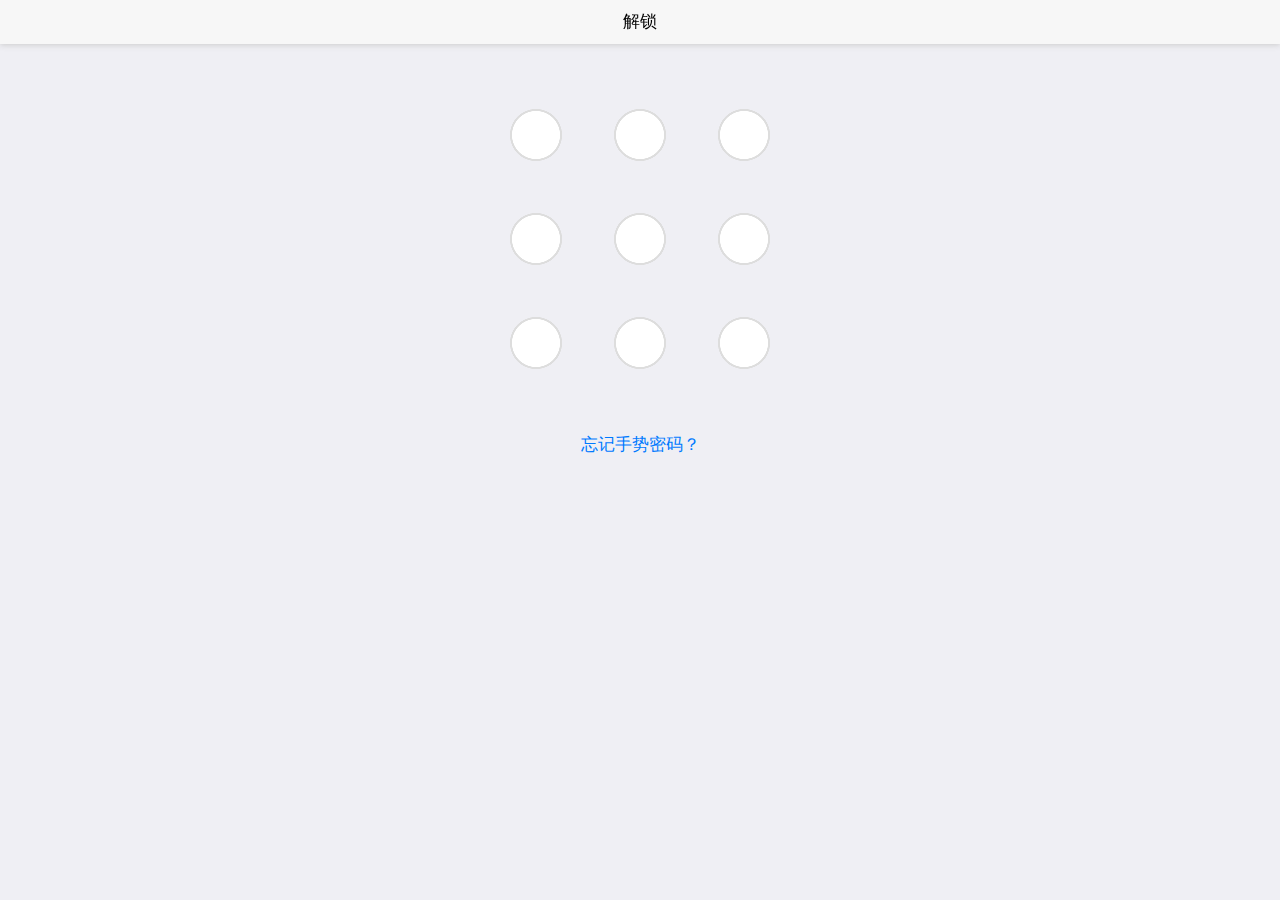
<file: yosports/unlock.html>
<!DOCTYPE html>
<html>

	<head>
		<meta charset="utf-8">
		<meta name="viewport" content="width=device-width,initial-scale=1,minimum-scale=1,maximum-scale=1,user-scalable=no" />
		<title></title>
		<link href="css/mui.min.css" rel="stylesheet" />
		<style>
			html,
			body {
				background-color: #efeff4;
				overflow: hidden;
			}
			.mui-locker {
				margin: 35px auto;
			}
			#forget {
				display: block;
				margin-top: 10px;
				text-align: center;
			}
		</style>
	</head>

	<body>
		<header class="mui-bar mui-bar-nav">
			<h1 class="mui-title">解锁</h1>
		</header>
		<div class="mui-content">
			<div class="mui-content-padded" style="margin: 10px 0px;">
				<div class="mui-locker" data-locker-options='{"ringColor":"rgba(221,221,221,1)","fillColor":"#ffffff","pointColor":"rgba(0,136,204,1)","lineColor":"rgba(0,136,204,1)"}' data-locker-width='320' data-locker-height='320'>
				</div>
			</div>
			<a id='forget'>忘记手势密码？</a>
		</div>
		<script src="js/mui.min.js"></script>
		<script src="js/mui.locker.js"></script>
		<script src="js/app.js"></script>

		<script>
			(function($, doc) {
				$.init();
				$.plusReady(function() {
					var mainPage = $.preload({
						"id": 'main',
						"url": 'main.html'
					});
					var toMain = function() {
						$.fire(mainPage, 'show', null);
						setTimeout(function() {
							$.openWindow({
								id: 'main',
								show: {
									aniShow: 'pop-in'
								},
								waiting: {
									autoShow: false
								}
							});
						}, 0);
					};
					var settings = app.getSettings();
					var forgetButton = doc.getElementById("forget");
					var locker = doc.querySelector('.mui-locker');
					var clearStateAndToLogin = function() {
						settings.gestures = '';
						settings.autoLogin = false;
						app.setSettings(settings);
						var state = app.getState();
						state.token = '';
						app.setState(state);
						$.openWindow({
							url: 'login.html',
							id: 'login',
							show: {
								aniShow: 'pop-in'
							},
							waiting: {
								autoShow: false
							}
						});
					};
					forgetButton.addEventListener('tap', function(event) {
						clearStateAndToLogin();
					});
					var tryNumber = 5;
					locker.addEventListener('done', function(event) {
						var rs = event.detail;
						if (settings.gestures == rs.points.join('')) {
							toMain()
							rs.sender.clear();
						} else {
							tryNumber--;
							rs.sender.clear();
							if (tryNumber > 0) {
								plus.nativeUI.toast('解锁手势错误，还能尝试 ' + tryNumber + ' 次。');
							} else {
								clearStateAndToLogin();
							}
						}
					}, false);
					var backButtonPress = 0;
					$.back = function(event) {
						backButtonPress++;
						if (backButtonPress > 1) {
							plus.runtime.quit();
						} else {
							plus.nativeUI.toast('再按一次退出应用');
						}
						setTimeout(function() {
							backButtonPress = 0;
						}, 1000);
						return false;
					};
				});
			}(mui, document));
		</script>
	</body>

</html>
</file>
<file: yosports/css/style.css>
.ui-page-login,
body {
	width: 100%;
	height: 100%;
	margin: 0px;
	padding: 0px;
	margin: 0 auto;
	max-width: 980px;
}
</file>
<file: yosports/css/mui.picker.css>
/**
 * 选择列表插件
 * varstion 2.0.0
 * by Houfeng
 * Houfeng@DCloud.io
 */

.mui-picker {
    background-color: #ddd;
    position: relative;
    height: 200px;
    overflow: hidden;
    border: solid 1px rgba(0, 0, 0, 0.1);
    -webkit-user-select: none;
    user-select: none;
    box-sizing: border-box;
}
.mui-picker-inner {
    box-sizing: border-box;
    position: relative;
    width: 100%;
    height: 100%;
    overflow: hidden;
    -webkit-mask-box-image: -webkit-linear-gradient(bottom, transparent, transparent 5%, #fff 20%, #fff 80%, transparent 95%, transparent);
    -webkit-mask-box-image: linear-gradient(top, transparent, transparent 5%, #fff 20%, #fff 80%, transparent 95%, transparent);
}
.mui-pciker-list,
.mui-pciker-rule {
    box-sizing: border-box;
    padding: 0px;
    margin: 0px;
    width: 100%;
    height: 36px;
    line-height: 36px;
    position: absolute;
    left: 0px;
    top: 50%;
    margin-top: -18px;
}
.mui-pciker-rule-bg {
    z-index: 0;
    /*background-color: #cfd5da;*/
}
.mui-pciker-rule-ft {
    z-index: 2;
    border-top: solid 1px rgba(0, 0, 0, 0.1);
    border-bottom: solid 1px rgba(0, 0, 0, 0.1);
    /*-webkit-box-shadow: 0px 0px 10px 0px rgba(0, 0, 0, 0.1);*/
    /*box-shadow: 0px 0px 10px 0px rgba(0, 0, 0, 0.1);*/
}
.mui-pciker-list {
    z-index: 1;
    -webkit-transform-style: preserve-3d;
    transform-style: preserve-3d;
    -webkit-transform: perspective(1000px) rotateY(0deg) rotateX(0deg);
    transform: perspective(1000px) rotateY(0deg) rotateX(0deg);
}
.mui-pciker-list li {
    width: 100%;
    height: 100%;
    position: absolute;
    text-align: center;
    vertical-align: middle;
    -webkit-backface-visibility: hidden;
    backface-visibility: hidden;
    overflow: hidden;
    box-sizing: border-box;
    font-size: 16px;
    font-family: "Helvetica Neue", "Helvetica", "Arial", "sans-serif";
    color: #888;
    padding: 0px 8px;
    white-space: nowrap;
    -webkit-text-overflow: ellipsis;
    text-overflow: ellipsis;
    overflow: hidden;
    cursor: default;
    visibility: hidden;
}
.mui-pciker-list li.highlight,
.mui-pciker-list li.visible {
    visibility: visible;
}
.mui-pciker-list li.highlight {
    color: #222;
}
</file>
<file: yosports/css/mui.poppicker.css>
.mui-poppicker {
	position: fixed;
	left: 0px;
	width: 100%;
	z-index: 999;
	background-color: #eee;
	border-top: solid 1px #ccc;
	box-shadow: 0px -5px 7px 0px rgba(0, 0, 0, 0.1);
	-webkit-transition: .3s;
	bottom: 0px;
	-webkit-transform: translateY(300px);
}
.mui-poppicker.mui-active {
	-webkit-transform: translateY(0px);
}
.mui-android-5-1 .mui-poppicker {
	bottom: -300px;
	-webkit-transition-property: bottom;
	-webkit-transform: none;
}
.mui-android-5-1 .mui-poppicker.mui-active {
	bottom: 0px;
	-webkit-transition-property: bottom;
	-webkit-transform: none;
}
.mui-poppicker-header {
	padding: 6px;
	font-size: 14px;
	color: #888;
}
.mui-poppicker-header .mui-btn {
	font-size: 12px;
	padding: 5px 10px;
}
.mui-poppicker-btn-cancel {
	float: left;
}
.mui-poppicker-btn-ok {
	float: right;
}
.mui-poppicker-clear {
	clear: both;
	height: 0px;
	line-height: 0px;
	font-size: 0px;
	overflow: hidden;
}
.mui-poppicker-body {
	position: relative;
	width: 100%;
	height: 200px;
	border-top: solid 1px #ddd;
	/*-webkit-perspective: 1200px;
	perspective: 1200px;
	-webkit-transform-style: preserve-3d;
	transform-style: preserve-3d;*/
}
.mui-poppicker-body .mui-picker {
	width: 100%;
	height: 100%;
	margin: 0px;
	border: none;
	float: left;
}
</file>
<file: yosports/css/feedback-page.css>
.feedback body {
	background-color: #EFEFF4;
}
.feedback input,
.feedback textarea {
	border: none !important;
}
.feedback textarea {
	height: 100px;
	margin-bottom: 0 !important;
	padding-bottom: 0 !important;
}
.feedback .row {
	width: 100%;
	background-color: #fff;
}
.feedback p {
	padding: 10px 15px 0;
}
.feedback button#submit { 
	width: 90%;
	height: 46px;
	left: 50%;
	-webkit-transform: translate(-50%);
}
.feedback .hidden {
	display: none;
}
.feedback .image-list {
	width: 100%;
	height: 85px;
	background-size: cover;
	padding: 10px 10px;
	overflow: hidden;
}
.feedback .image-item {
	width: 65px;
	height: 65px;
	background-image: url(../images/iconfont-tianjia.png);
	background-size: 100% 100%;
	display: inline-block;
	position: relative;
	border-radius: 5px;
	margin-right: 10px;
	margin-bottom: 10px;
	border: solid 1px #e8e8e8;
}
.feedback .image-item input[type="file"] {
	position: absolute;
	left: 0px;
	top: 0px;
	width: 100%;
	height: 100%;
	opacity: 0;
	cursor: pointer;
	z-index: 0;
}
.feedback .image-item.space {
	border: none;
}
.feedback .image-item .image-close {
	position: absolute;
	display: inline-block;
	right: -6px;
	top: -6px;
	width: 20px;
	height: 20px;
	text-align: center;
	line-height: 20px;
	border-radius: 12px;
	background-color: #FF5053;
	color: #f3f3f3;
	border: solid 1px #FF5053;
	font-size: 9px;
	font-weight: 200;
	z-index: 1;
}
.feedback .image-item.space .image-close {
	display: none;
}
</file>
